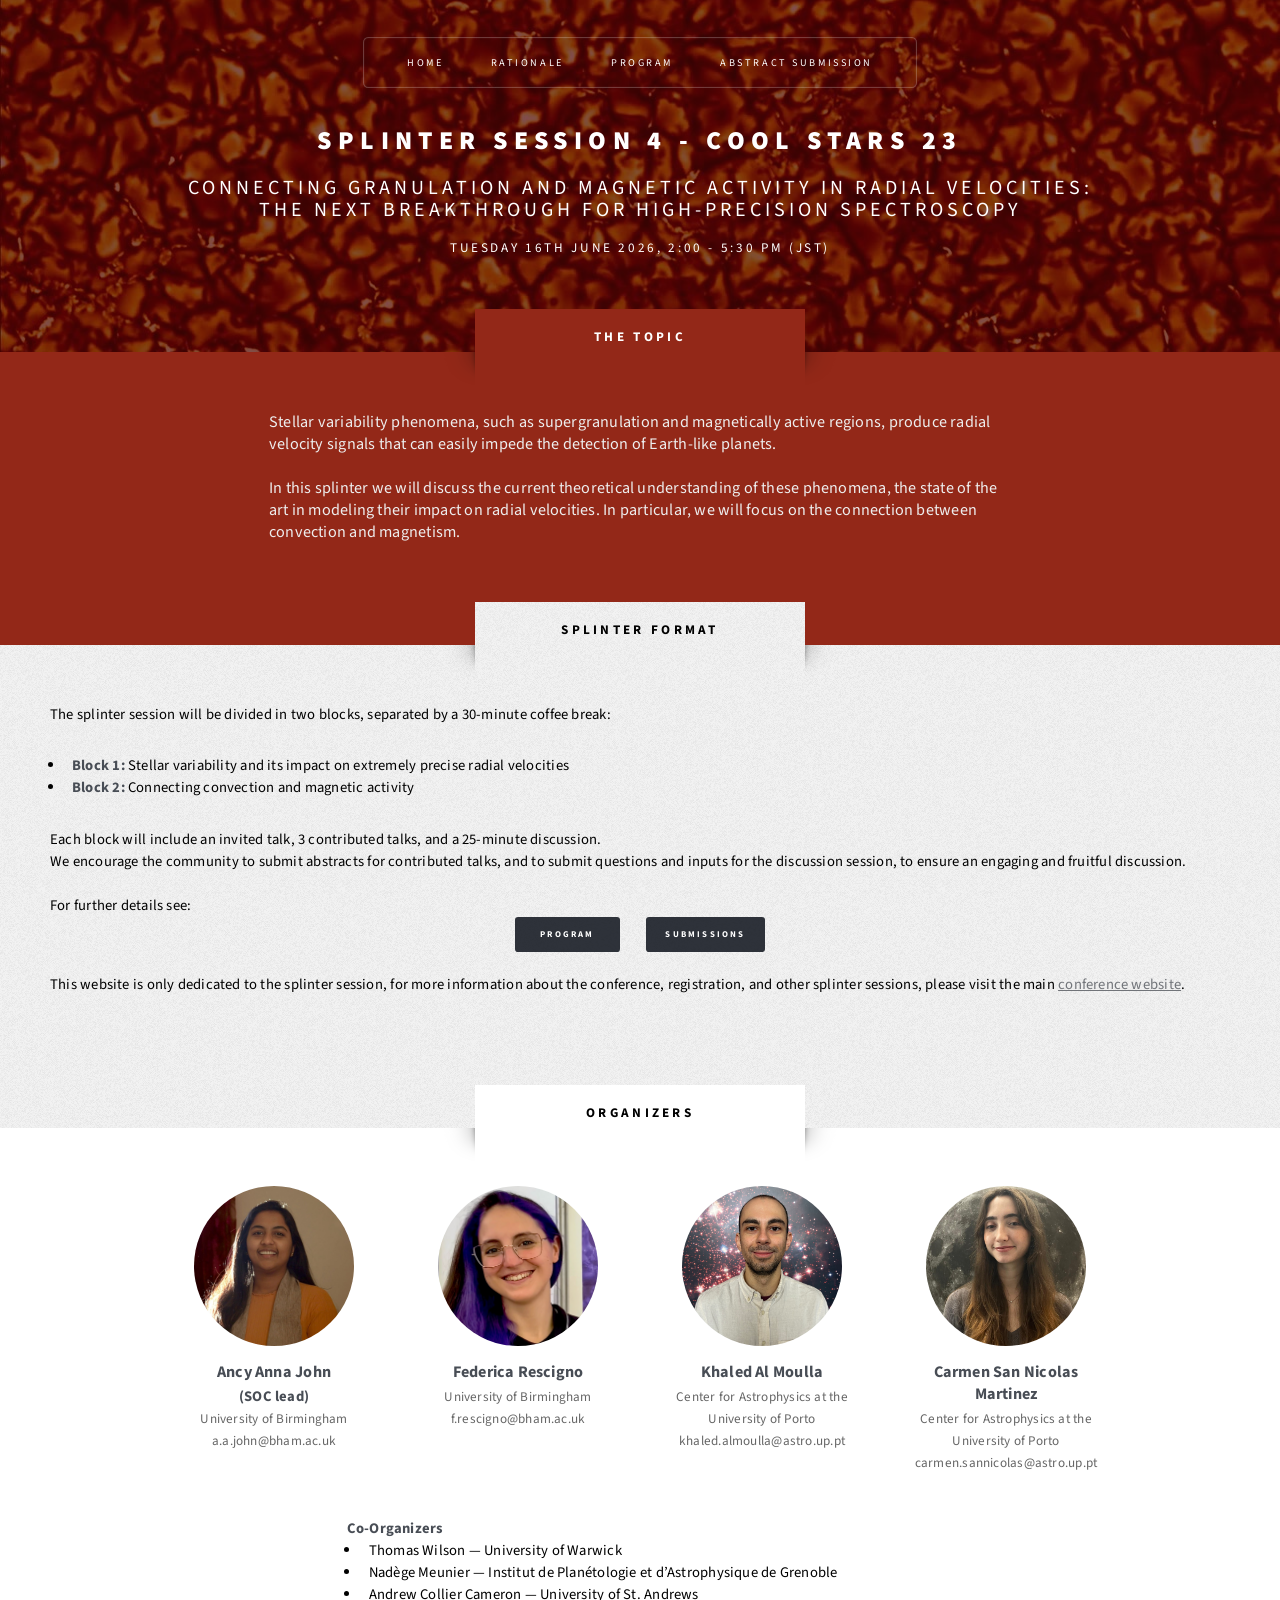
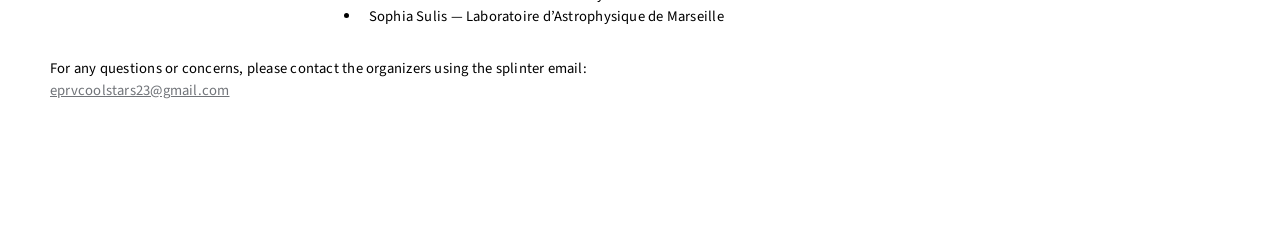
<file: index.html>
<!DOCTYPE HTML>
<!--
	Escape Velocity by HTML5 UP
	html5up.net | @ajlkn
	Free for personal and commercial use under the CCA 3.0 license (html5up.net/license)
-->
<html>
	<head>
		<title>EPRV CS23</title>
		<meta charset="utf-8" />
		<meta name="viewport" content="width=device-width, initial-scale=1, user-scalable=no" />
		<link rel="stylesheet" href="assets/css/main.css" />
	</head>
	<body class="homepage is-preload">
		<div id="page-wrapper">

			<!-- Header -->
				<section id="header" class="wrapper">

					<!-- Logo -->
						<div id="logo">
							<h1><a href="index.html">Splinter Session 4 - Cool Stars 23</a></h1>
							<p style="font-size:20px;color:white">Connecting Granulation and Magnetic Activity in Radial Velocities:
							<br/> The next breakthrough for high-precision spectroscopy
							</p>
							<p>
							Tuesday 16th June 2026, 2:00 - 5:30 PM (JST)
							</p>
				
						</div>

					<!-- Nav -->
						<nav id="nav">
							<ul>
								<li class="current"><a href="index.html">Home</a></li>
								<li><a href="rationale.html">Rationale</a></li>
								<li><a href="program.html">Program</a></li>
								<li><a href="abstract.html">Abstract Submission</a></li>
							</ul>
						</nav>

				</section>





			<!-- Intro -->
				<section id="intro" class="wrapper style1">
					<div class="title">The Topic</div>
						<p class="style3">
							Stellar variability phenomena, such as supergranulation and magnetically
							active regions, produce radial velocity signals that can easily
							impede the detection of Earth-like planets. <br><br>
							In this splinter we will discuss the current theoretical understanding of these phenomena,
							the state of the art in modeling their impact on radial velocities.
							In particular, we will focus on the connection between convection and magnetism.
						</p>
				</section>
			
				<section id="main" class="wrapper style3">
					<div class="title">Splinter Format</div>
						<div class="container">
						<p class="style2">
						The splinter session will be divided in two blocks, separated by a 30-minute coffee break:</p>
						<ul>
							<li><b>Block 1:</b> Stellar variability and its impact on extremely precise radial velocities</li>
							<li><b>Block 2:</b> Connecting convection and magnetic activity</li>
						</ul>Each block will include an invited talk, 3 contributed talks, and a 25-minute discussion.<br>
						We encourage the community to submit abstracts for contributed talks, and to submit questions and inputs
						for the discussion session, to ensure an engaging and fruitful discussion. <br><br>
						For further details see:
						<ul class="actions special">
							<li><a href="program.html" class="button style3 small">Program</a></li>
							<li><a href="abstract.html" class="button style3 small">Submissions</a></li>
						</ul>
						<br>
						This website is only dedicated to the splinter session, for more information
						about the conference, registration, and other splinter sessions, please visit
						the main <a href="https://coolstars23.github.io">conference website</a>.
						</p>
					</div>
				</section>

				<section id="main" class="wrapper style2">
	<div class="title">Organizers</div>
		<div class="container">

			<!-- Main organisers -->
			<div class="organisers">

				<div class="organiser">
					<img src="images/Anna.JPEG" alt="Ancy Anna John">
					<h3><a href="https://ancyannajohn.github.io">Ancy Anna John</a></h3>
					<b>(SOC lead)</b>
					<p>University of Birmingham</p>
					<p>a.a.john@bham.ac.uk</p>
				</div>

				<div class="organiser">
					<img src="images/fede.png" alt="Federica Rescigno">
					<h3><a href="https://frescigno.github.io">Federica Rescigno</a></h3>
					<p>University of Birmingham</p>
					<p>f.rescigno@bham.ac.uk</p>
				</div>

				<div class="organiser">
					<img src="images/khaled.png" alt="Khaled Al Moulla">
					<h3><a href="https://almoulla.github.io/">Khaled Al Moulla</a></h3>
					<p>Center for Astrophysics at the University of Porto</p>
					<p>khaled.almoulla@astro.up.pt</p>
				</div>

				<div class="organiser">
					<img src="images/carmen.jpeg" alt="Carmen San Nicolas Martinez">
					<h3><a href="https://carmensnm.github.io">Carmen San Nicolas Martinez</a></h3>
					<p>Center for Astrophysics at the University of Porto</p>
					<p>carmen.sannicolas@astro.up.pt</p>
				</div>

			</div>

			<!-- Co-organisers -->
			<div class="coorganisers">
				<h3>Co-Organizers</h3>
				<ul>
					<li>Thomas Wilson — University of Warwick</li>
					<li>Nadège Meunier — Institut de Planétologie et d’Astrophysique de Grenoble</li>
					<li>Andrew Collier Cameron — University of St. Andrews</li>
					<li>Sophia Sulis — Laboratoire d’Astrophysique de Marseille</li>
				</ul>
			</div>
		</div>
		<div class="container">
			<p class="style2">
				For any questions or concerns, please contact the organizers using the splinter email:<br>
			<a href="mailto:eprvcoolstars23@gmail.com">eprvcoolstars23@gmail.com</a></p>
		</div>
	</section>


		<!-- Scripts -->
			<script src="assets/js/jquery.min.js"></script>
			<script src="assets/js/jquery.dropotron.min.js"></script>
			<script src="assets/js/browser.min.js"></script>
			<script src="assets/js/breakpoints.min.js"></script>
			<script src="assets/js/util.js"></script>
			<script src="assets/js/main.js"></script>

	</body>

</html>
</file>
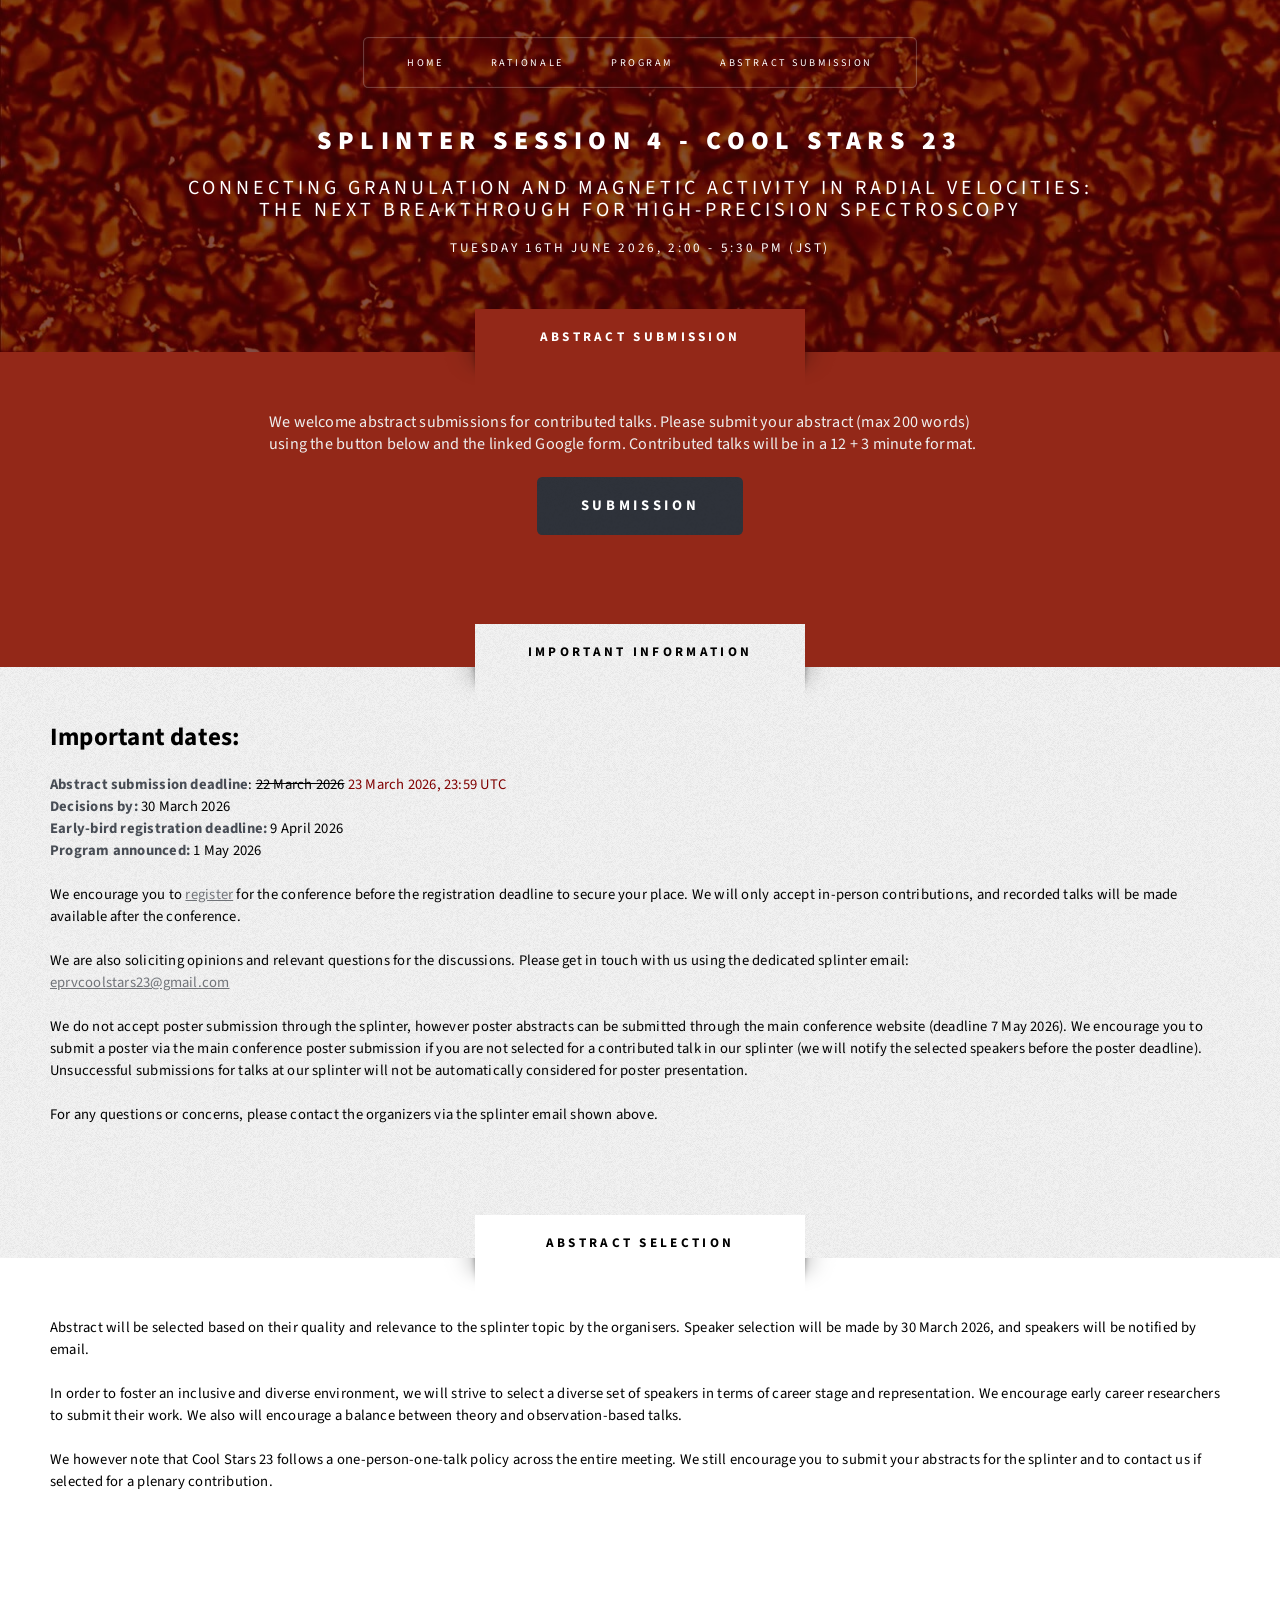
<file: abstract.html>
<!DOCTYPE HTML>
<!--
	Escape Velocity by HTML5 UP
	html5up.net | @ajlkn
	Free for personal and commercial use under the CCA 3.0 license (html5up.net/license)
-->
<html>
	<head>
		<title>EPRV CS23</title>
		<meta charset="utf-8" />
		<meta name="viewport" content="width=device-width, initial-scale=1, user-scalable=no" />
		<link rel="stylesheet" href="assets/css/main.css" />
	</head>
	<body class="homepage is-preload">
		<div id="page-wrapper">

			<!-- Header -->
				<section id="header" class="wrapper">

					<!-- Logo -->
						<div id="logo">
							<h1><a href="index.html">Splinter Session 4 - Cool Stars 23</a></h1>
							<p style="font-size:20px;color:white">Connecting Granulation and Magnetic Activity in Radial Velocities:
							<br/> The next breakthrough for high-precision spectroscopy
							</p>
							<p>
							Tuesday 16th June 2026, 2:00 - 5:30 PM (JST)
							</p>
						
						</div>

					<!-- Nav -->
						<nav id="nav">
							<ul>
								<li><a href="index.html">Home</a></li>
								<li><a href="rationale.html">Rationale</a></li>
								<li><a href="program.html">Program</a></li>
								<li class="current"><a href="abstract.html">Abstract Submission</a></li>
							</ul>
						</nav>

				</section>

			<!-- Intro -->
				<section id="intro" class="wrapper style1">
					<div class="title">Abstract Submission</div>
					<div class="container">
						<p class="style3">
							We welcome abstract submissions for contributed talks. Please submit your abstract (max 200 words) using
							the button below and the linked Google form.
							Contributed talks will be in a 12 + 3 minute format.<br><br>
							<ul class="actions special">
								<li><a href="https://urldefense.com/v3/__https://forms.gle/twiGVMSCsYfoCBo4A__;!!CF15FET90Tp8!HJ6fbwbAwvSarwmjVgEWqW1xrzWWxZxryzLoeriNFC2ozyHyxelNGA9PIKaI2fp0Jsy5blRiwNnvAv1uZqEZZwRREAsFjRLSwJQ$
" class="button style3 large">Submission</a></li>
							</ul>
						</p>
					</div>
				</section>

				<section id="main" class="wrapper style3">
					<div class="title">Important Information</div>
					<div class="container">
						<p class="style3">
							<span style="font-weight:bold;font-size:25px;">Important dates:</span><br><br>
							<b>Abstract submission deadline</b>: <del>22 March 2026</del> <span style="color: maroon;">23 March 2026, 23:59 UTC</span><br>
							<b>Decisions by:</b> 30 March 2026<br>
							<b>Early-bird registration deadline:</b> 9 April 2026<br>
							<b>Program announced:</b> 1 May 2026<br><br>
							
							We encourage you to	<a href="https://coolstars23.github.io/registration.html">register</a>
							for the conference before the registration deadline to secure your place.
							We will only accept in-person contributions,
							and recorded talks will be made available after the conference.<br><br>

							We are also soliciting opinions and relevant questions for the discussions. Please get in
							touch with us using the dedicated splinter email:<br>
							<a href="mailto:eprvcoolstars23@gmail.com">eprvcoolstars23@gmail.com</a><br><br>

							We do not accept poster submission through the splinter, however poster abstracts
							can be submitted through the main conference website (deadline 7 May 2026). 
							We encourage you to submit a poster via the main conference poster submission if
							you are not selected for a contributed talk in our splinter (we will notify the selected
							speakers before the poster deadline). Unsuccessful submissions for talks at our
							splinter will not be automatically considered for poster presentation.<br><br>
							For any questions or concerns, please contact the organizers via the splinter email shown above.
						</p>
					</div>
				</section>

				<section id="main" class="wrapper style2">
					<div class="title">Abstract Selection</div>
					<div class="container">
						<p class="style3">
							Abstract will be selected based on their quality and relevance to the splinter topic by
							the organisers. Speaker selection will be made by 30 March 2026, and speakers will be notified by email. <br><br>
							In order to foster an inclusive and diverse environment, we will strive to select a diverse set of
							speakers in terms of career stage and representation. We encourage early career researchers to
							submit their work. We also will encourage a balance between theory and observation-based talks.<br><br>
							We however note that Cool Stars 23 follows a one-person-one-talk policy across the entire meeting.
							We still encourage you to submit your abstracts for the splinter and to contact us if selected for
							a plenary contribution.
						</p>
					</div>
				</section>

			
			

		<!-- Scripts -->
			<script src="assets/js/jquery.min.js"></script>
			<script src="assets/js/jquery.dropotron.min.js"></script>
			<script src="assets/js/browser.min.js"></script>
			<script src="assets/js/breakpoints.min.js"></script>
			<script src="assets/js/util.js"></script>
			<script src="assets/js/main.js"></script>

	</body>
</html>
</file>
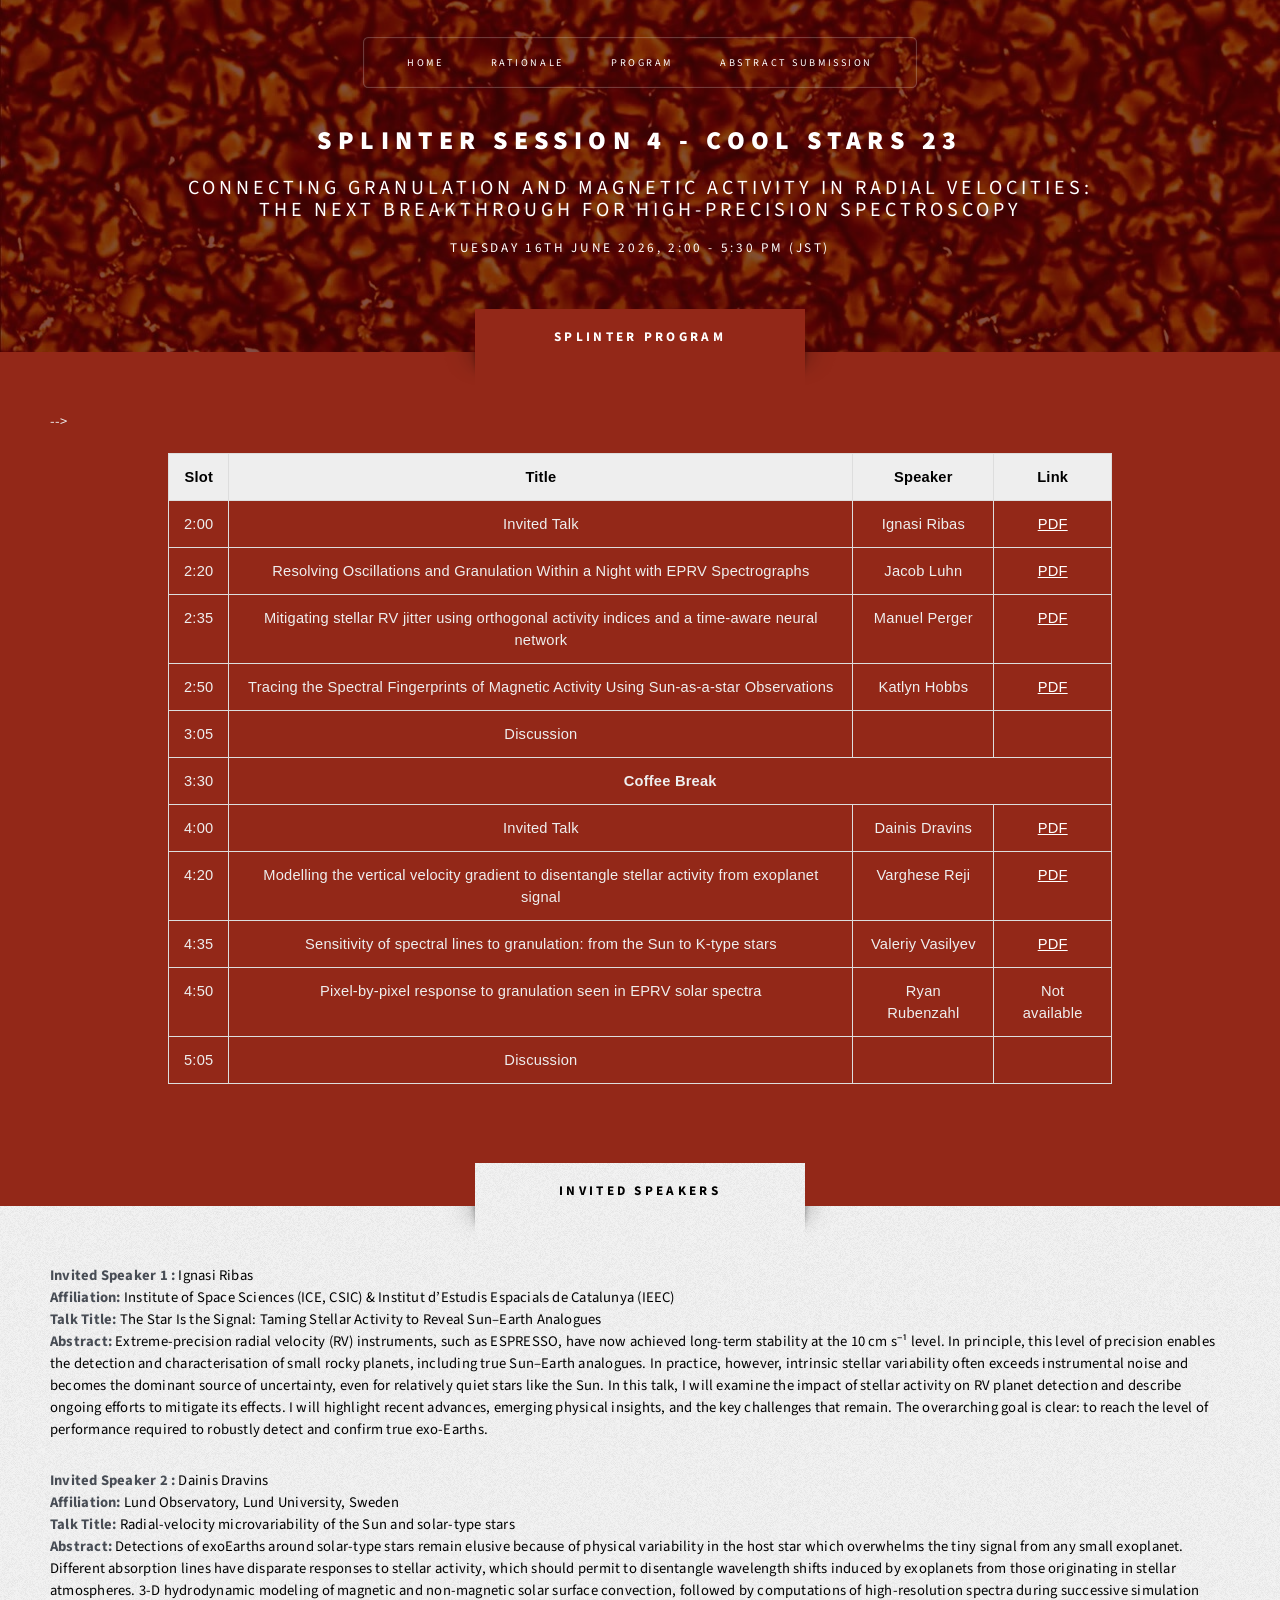
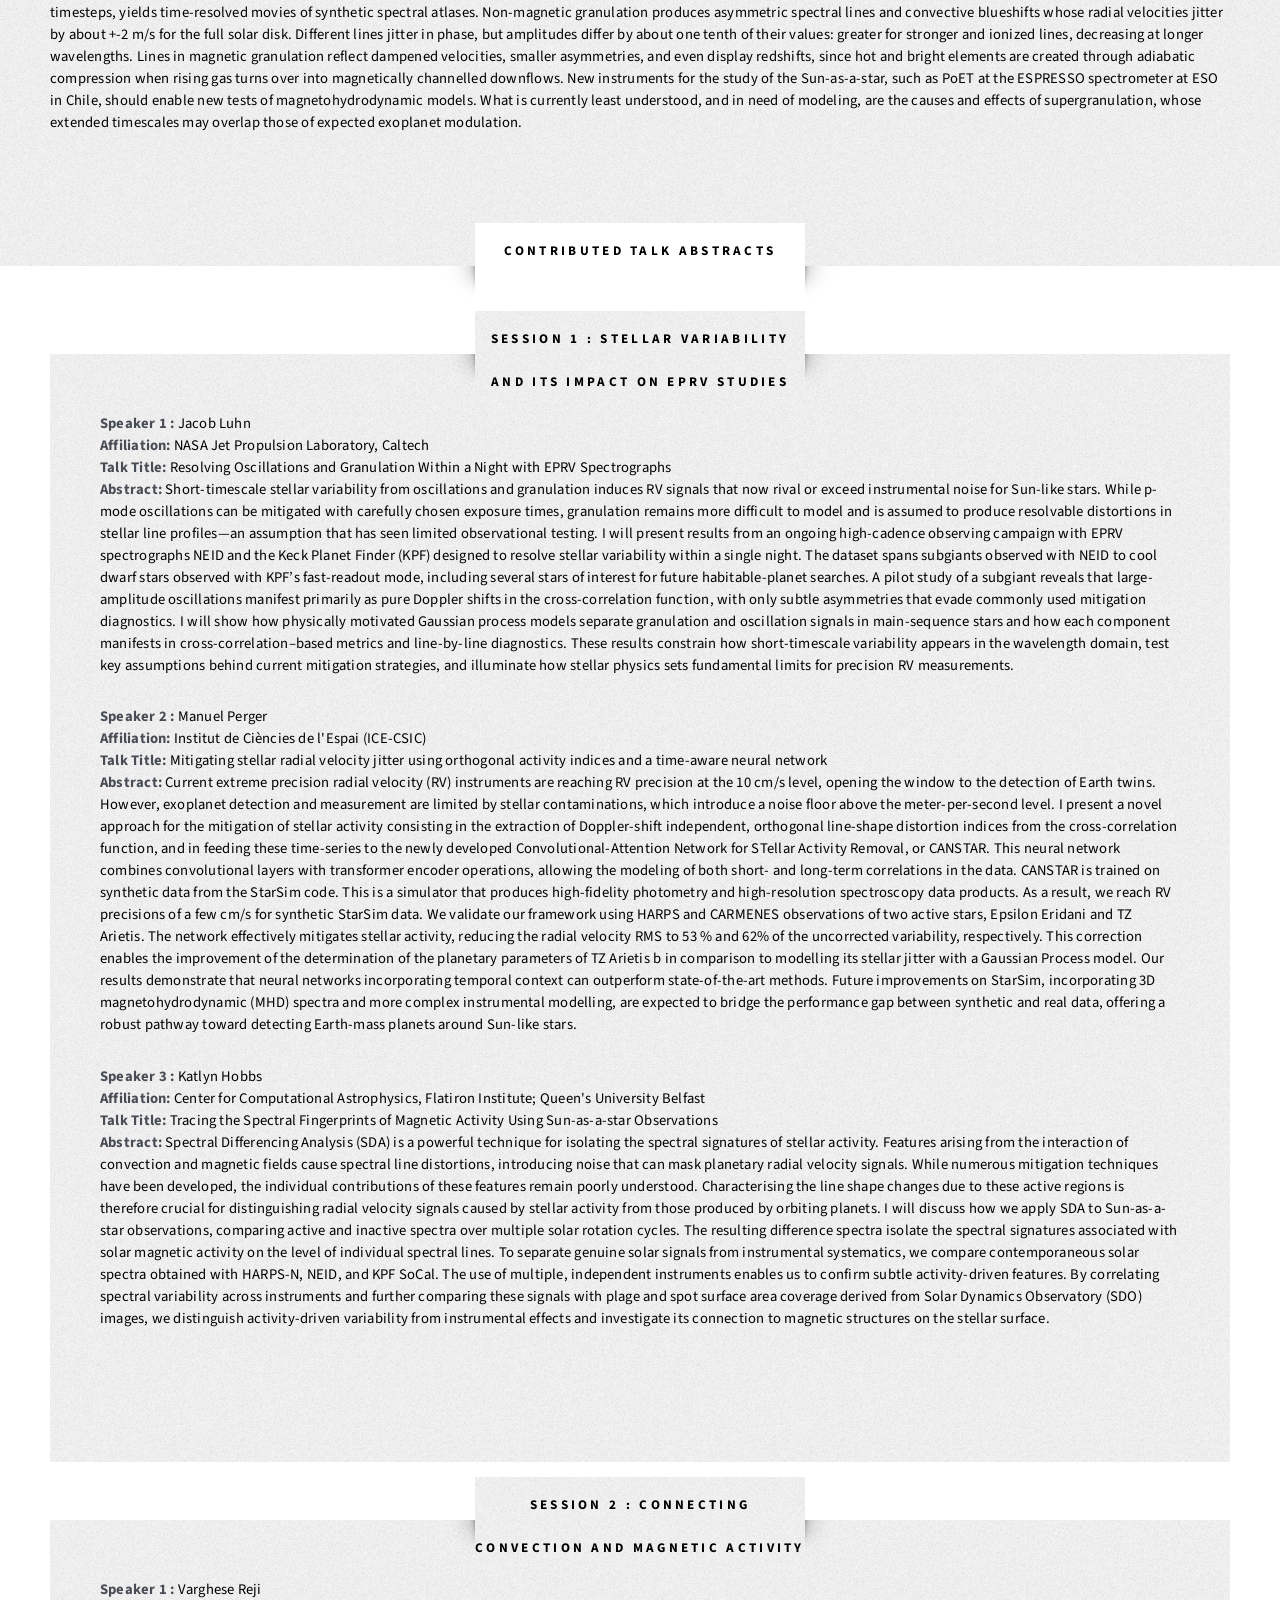
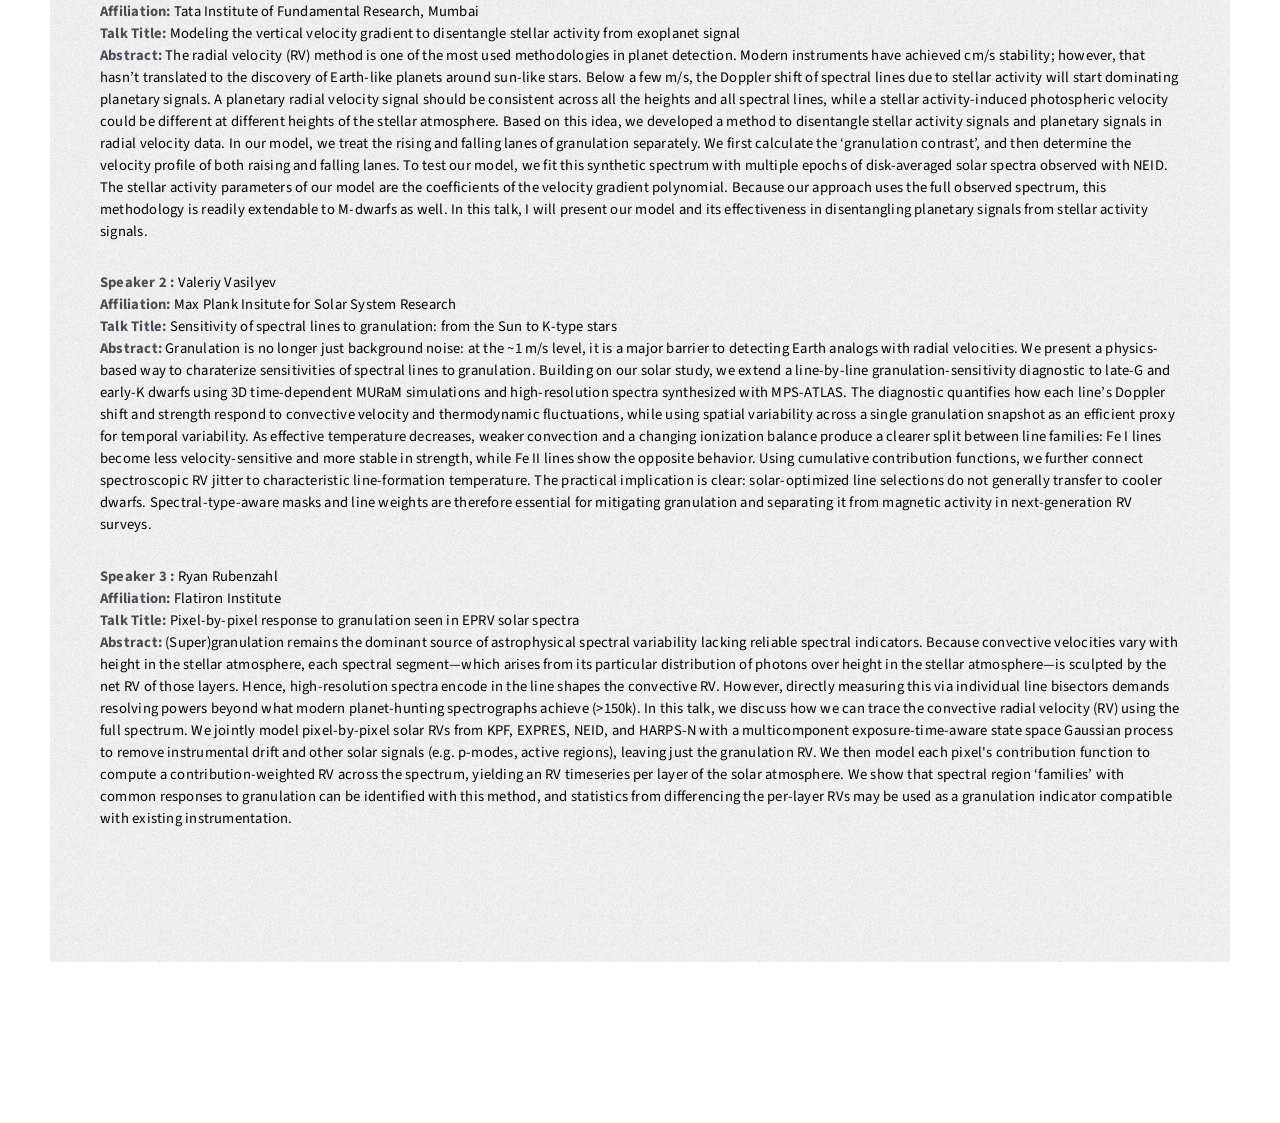
<file: program.html>
<!DOCTYPE HTML>
<!--
	Escape Velocity by HTML5 UP
	html5up.net | @ajlkn
	Free for personal and commercial use under the CCA 3.0 license (html5up.net/license)
-->
<html>
	<head>
		<title>EPRV CS23</title>
		<meta charset="utf-8" />
		<meta name="viewport" content="width=device-width, initial-scale=1, user-scalable=no" />
		<link rel="stylesheet" href="assets/css/main.css" />
	</head>
	<body class="homepage is-preload">
		<div id="page-wrapper">

			<!-- Header -->
				<section id="header" class="wrapper">

					<!-- Logo -->
						<div id="logo">
							<h1><a href="index.html">Splinter Session 4 - Cool Stars 23</a></h1>
							<p style="font-size:20px;color:white">Connecting Granulation and Magnetic Activity in Radial Velocities:
							<br/> The next breakthrough for high-precision spectroscopy
							</p>
							<p>
							Tuesday 16th June 2026, 2:00 - 5:30 PM (JST)

						</div>

					<!-- Nav -->
						<nav id="nav">
							<ul>
								<li><a href="index.html">Home</a></li>
								<li><a href="rationale.html">Rationale</a></li>
								<li><a href="program.html">Program</a></li>
								<li class="current"><a href="abstract.html">Abstract Submission</a></li>
							</ul>
						</nav>

				</section>

			<!-- Intro -->
				<section id="main" class="wrapper style1">
					<div class="title">Splinter Program</div>
					<div class="container">
						<style>

						.generated-table {
						width: 80%;
						border-collapse: collapse;
						margin: 20px auto;
						font-family: sans-serif;
						}

						.generated-table th,
						.generated-table td {
						border: 1px solid #ddd;
						padding: 12px 15px;
						text-align: center;
						background-color: transparent;
						color: inherit;
						}

						.generated-table th {
						font-weight: bold;
						}

						.generated-table .tgp-style-1 {
						position: relative;
						}

						.generated-table .tgp-style-2 {
						position: relative;
						text-align: center;
						font-weight: bold;
						}

						.generated-table th { background-color: #EEEEEE; color: #000000; }

						</style>
						<table class="table-style-normal generated-table">
						<thead>
							<tr>
							<th scope="col" class="tgp-style-1">Slot
							</th>
							<th scope="col" class="tgp-style-1">Title
							</th>
							<th scope="col" class="tgp-style-1">Speaker
							</th>
							<th scope="col" class="tgp-style-1">Link
							</th>
							</tr>
						</thead>
						<tbody>
							<tr>
							<td class="tgp-style-1">2:00
							</td>
							<td class="tgp-style-1">Invited Talk
							</td>
							<td class="tgp-style-1">Ignasi Ribas<br>
							</td>
							<td class="tgp-style-1">
    <a href="CoolStars_Ribas_2026.pdf" target="_blank">PDF</a>
</td>
							<!-- <td class="tgp-style-1">
								<!-- <br> --> -->
								</td>
							</tr>
							<tr>
								<td class="tgp-style-1">2:20
								</td>
								<td class="tgp-style-1">Resolving Oscillations and Granulation Within a Night with EPRV Spectrographs
								</td>
								<td class="tgp-style-1">Jacob Luhn
								</td>
								<td class="tgp-style-1">
    <a href="cs23_luhn_pdf_version.pdf" target="_blank">PDF</a>
</td>
								<!-- <td class="tgp-style-1"> -->
								<!-- <br> -->
								</td>
								</tr>
								<tr>
								<td class="tgp-style-1">2:35
								</td>
								<td class="tgp-style-1">Mitigating stellar RV jitter using orthogonal activity indices and a time-aware neural network
<br>
								</td>
								<td class="tgp-style-1">Manuel Perger<br>
								</td>
								<td class="tgp-style-1">
    <a href="Manuel_June2026_CoolStars_v4.pdf" target="_blank">PDF</a>
</td>
								<!-- <td class="tgp-style-1"> -->
									<!-- <br> -->
									</td>
								</tr>
								<tr>
									<td class="tgp-style-1">2:50
									</td>
									<td class="tgp-style-1">Tracing the Spectral Fingerprints of Magnetic Activity Using Sun-as-a-star Observations
<br>
									</td>
									<td class="tgp-style-1">Katlyn Hobbs
<br>
									</td>
									<td class="tgp-style-1">
    <a href="khobbs_splinter4_proceedings.pdf" target="_blank">PDF</a>
</td>
									<!-- <td class="tgp-style-1"> -->
									<!-- <br> -->
									</td>
									</tr>
									<tr>
									<td class="tgp-style-1">3:05
									</td>
									<td class="tgp-style-1">Discussion
									</td>
									<td class="tgp-style-1">
										<br>
										</td>
										<td class="tgp-style-1">
										<br>
										</td>
										</tr>
										<tr>
										<td class="tgp-style-1">3:30
										</td>
										<td class="tgp-style-2" rowspan="1" colspan="3">Coffee Break
										</td>
										</tr>
										<tr>
										<td class="tgp-style-1">4:00
										</td>
										<td class="tgp-style-1">Invited Talk
										</td>
										<td class="tgp-style-1">Dainis Dravins<br>
										</td>
										<td class="tgp-style-1">
    <a href="Dainis_Dravins_CS23_Microvariability.pdf" target="_blank">PDF</a>
</td>
										<!-- <td class="tgp-style-1"> -->
											<!-- <br> -->
											</td>
										</tr>
										<tr>
											<td class="tgp-style-1">4:20
											</td>
											<td class="tgp-style-1">Modelling the vertical velocity gradient to disentangle stellar activity from exoplanet signal
<br>
											</td>
											<td class="tgp-style-1">Varghese Reji
<br>
											</td>
											<td class="tgp-style-1">
    <a href="Varghese_CoolStars23_tokyo.pdf" target="_blank">PDF</a>
</td>
											<!-- <td class="tgp-style-1"> -->
											<!-- <br> -->
											</td>
											</tr>
											<tr>
											<td class="tgp-style-1">4:35
											</td>
											<td class="tgp-style-1">Sensitivity of spectral lines to granulation: from the Sun to K-type stars
<br>
											</td>
											<td class="tgp-style-1">Valeriy Vasilyev
<br>
											</td>
											<td class="tgp-style-1">
    <a href="cool_stars_granulation_eprv_vasilyev.pdf" target="_blank">PDF</a>
</td>
											<!-- <td class="tgp-style-1"> -->
												<!-- <br> -->
												</td>
											</tr>
											<tr>
												<td class="tgp-style-1">4:50
												</td>
												<td class="tgp-style-1">Pixel-by-pixel response to granulation seen in EPRV solar spectra
<br>
												</td>
												<td class="tgp-style-1">Ryan Rubenzahl
<br>
												</td>
												</td>
												<td class="tgp-style-1">Not available
<br>
												<!-- <td class="tgp-style-1"> -->
												<!-- <br> -->
												</td>
												</tr>
												<tr>
												<td class="tgp-style-1">5:05
												</td>
												<td class="tgp-style-1">Discussion<br>
												</td>
												<td class="tgp-style-1">
													<br>
													</td>
													<td class="tgp-style-1">
													<br>
													</td>
													</tr>
												</tbody>
												</table>
												
						</div>
				</section>
			
				<section id="main" class="wrapper style3">
					<div class="title">Invited Speakers</div>
						<div class="container">
						<p class="style2">
				        <strong>Invited Speaker 1 :</strong> Ignasi Ribas<br>
				        <strong>Affiliation:</strong> Institute of Space Sciences (ICE, CSIC) & Institut d’Estudis Espacials de Catalunya (IEEC)<br>
				        <strong>Talk Title:</strong> The Star Is the Signal: Taming Stellar Activity to Reveal Sun–Earth Analogues<br>
				        <strong>Abstract:</strong> Extreme-precision radial velocity (RV) instruments, such as ESPRESSO, have now achieved long-term stability at the 10 cm s⁻¹ level. In principle, this level of precision enables the detection and characterisation of small rocky planets, including true Sun–Earth analogues. In practice, however, intrinsic stellar variability often exceeds instrumental noise and becomes the dominant source of uncertainty, even for relatively quiet stars like the Sun. In this talk, I will examine the impact of stellar activity on RV planet detection and describe ongoing efforts to mitigate its effects. I will highlight recent advances, emerging physical insights, and the key challenges that remain. The overarching goal is clear: to reach the level of performance required to robustly detect and confirm true exo-Earths.
				        </p>
						</p>
						</p>
				        <p class="style2">
				        <strong>Invited Speaker 2 :</strong> Dainis Dravins<br>
						<strong>Affiliation:</strong> Lund Observatory, Lund University, Sweden<br>
				        <strong>Talk Title:</strong> Radial-velocity microvariability of the Sun and solar-type stars<br>
				        <strong>Abstract:</strong> Detections of exoEarths around solar-type stars remain elusive because of physical variability in the host star which overwhelms the tiny signal from any small exoplanet. Different absorption lines have disparate responses to stellar activity, which should permit to disentangle wavelength shifts induced by exoplanets from those originating in stellar atmospheres. 3-D hydrodynamic modeling of magnetic and non-magnetic solar surface convection, followed by computations of high-resolution spectra during successive simulation timesteps, yields time-resolved movies of synthetic spectral atlases. Non-magnetic granulation produces asymmetric spectral lines and convective blueshifts whose radial velocities jitter by about +-2 m/s for the full solar disk. Different lines jitter in phase, but amplitudes differ by about one tenth of their values: greater for stronger and ionized lines, decreasing at longer wavelengths. Lines in magnetic granulation reflect dampened velocities, smaller asymmetries, and even display redshifts, since hot and bright elements are created through adiabatic compression when rising gas turns over into magnetically channelled downflows. New instruments for the study of the Sun-as-a-star, such as PoET at the ESPRESSO spectrometer at ESO in Chile, should enable new tests of magnetohydrodynamic models. What is currently least understood, and in need of modeling, are the causes and effects of supergranulation, whose extended timescales may overlap those of expected exoplanet modulation.

					</div>
				</section>

			<section id="main" class="wrapper style2">
					<div class="title">Contributed Talk Abstracts</div>
						<div class="container">
						<p class="style2">
						<section id="main" class="wrapper style3">
					<div class="title">Session 1 : Stellar variability and its impact on EPRV studies</div>
						<div class="container">
						<p class="style2">
				        <strong>Speaker 1 :</strong> Jacob Luhn<br>
						<strong>Affiliation:</strong> NASA Jet Propulsion Laboratory, Caltech<br>
				        <strong>Talk Title:</strong> Resolving Oscillations and Granulation Within a Night with EPRV Spectrographs<br>
				        <strong>Abstract:</strong> Short-timescale stellar variability from oscillations and granulation induces RV signals that now rival or exceed instrumental noise for Sun-like stars. While p-mode oscillations can be mitigated with carefully chosen exposure times, granulation remains more difficult to model and is assumed to produce resolvable distortions in stellar line profiles—an assumption that has seen limited observational testing. I will present results from an ongoing high-cadence observing campaign with EPRV spectrographs NEID and the Keck Planet Finder (KPF) designed to resolve stellar variability within a single night. The dataset spans subgiants observed with NEID to cool dwarf stars observed with KPF’s fast-readout mode, including several stars of interest for future habitable-planet searches. A pilot study of a subgiant reveals that large-amplitude oscillations manifest primarily as pure Doppler shifts in the cross-correlation function, with only subtle asymmetries that evade commonly used mitigation diagnostics. I will show how physically motivated Gaussian process models separate granulation and oscillation signals in main-sequence stars and how each component manifests in cross-correlation–based metrics and line-by-line diagnostics. These results constrain how short-timescale variability appears in the wavelength domain, test key assumptions behind current mitigation strategies, and illuminate how stellar physics sets fundamental limits for precision RV measurements. </p>
						</p>
						</p>
				        <p class="style2">
				        <strong>Speaker 2 :</strong> Manuel Perger<br>
				        <strong>Affiliation:</strong> Institut de Ciències de l'Espai (ICE-CSIC)<br>
				        <strong>Talk Title:</strong> Mitigating stellar radial velocity jitter using orthogonal activity indices and a time-aware neural network<br>
						<strong>Abstract:</strong> Current extreme precision radial velocity (RV) instruments are reaching RV precision at the 10 cm/s level, opening the window to the detection of Earth twins. However, exoplanet detection and measurement are limited by stellar contaminations, which introduce a noise floor above the meter-per-second level. I present a novel approach for the mitigation of stellar activity consisting in the extraction of Doppler-shift independent, orthogonal line-shape distortion indices from the cross-correlation function, and in feeding these time-series to the newly developed Convolutional-Attention Network for STellar Activity Removal, or CANSTAR. This neural network combines convolutional layers with transformer encoder operations, allowing the modeling of both short- and long-term correlations in the data. CANSTAR is trained on synthetic data from the StarSim code. This is a simulator that produces high-fidelity photometry and high-resolution spectroscopy data products. As a result, we reach RV precisions of a few cm/s for synthetic StarSim data. We validate our framework using HARPS and CARMENES observations of two active stars, Epsilon Eridani and TZ Arietis. The network effectively mitigates stellar activity, reducing the radial velocity RMS to 53 % and 62% of the uncorrected variability, respectively. This correction enables the improvement of the determination of the planetary parameters of TZ Arietis b in comparison to modelling its stellar jitter with a Gaussian Process model. Our results demonstrate that neural networks incorporating temporal context can outperform state-of-the-art methods. Future improvements on StarSim, incorporating 3D magnetohydrodynamic (MHD) spectra and more complex instrumental modelling, are expected to bridge the performance gap between synthetic and real data, offering a robust pathway toward detecting Earth-mass planets around Sun-like stars.
                        </p>
						</p>
				        <p class="style2">
						<strong>Speaker 3 :</strong> Katlyn Hobbs<br>
				        <strong>Affiliation:</strong> Center for Computational Astrophysics, Flatiron Institute; Queen's University Belfast<br>
				        <strong>Talk Title:</strong> Tracing the Spectral Fingerprints of Magnetic Activity Using Sun-as-a-star Observations<br>
				        <strong>Abstract:</strong> Spectral Differencing Analysis (SDA) is a powerful technique for isolating the spectral signatures of stellar activity. Features arising from the interaction of convection and magnetic fields cause spectral line distortions, introducing noise that can mask planetary radial velocity signals. While numerous mitigation techniques have been developed, the individual contributions of these features remain poorly understood. Characterising the line shape changes due to these active regions is therefore crucial for distinguishing radial velocity signals caused by stellar activity from those produced by orbiting planets. I will discuss how we apply SDA to Sun-as-a-star observations, comparing active and inactive spectra over multiple solar rotation cycles. The resulting difference spectra isolate the spectral signatures associated with solar magnetic activity on the level of individual spectral lines. To separate genuine solar signals from instrumental systematics, we compare contemporaneous solar spectra obtained with HARPS-N, NEID, and KPF SoCal. The use of multiple, independent instruments enables us to confirm subtle activity-driven features. By correlating spectral variability across instruments and further comparing these signals with plage and spot surface area coverage derived from Solar Dynamics Observatory (SDO) images, we distinguish activity-driven variability from instrumental effects and investigate its connection to magnetic structures on the stellar surface.                       
					
					    </p>
					</div>

				   
				    </section>

							
					<section id="main" class="wrapper style3">
					
					    <div class="title">
					        Session 2 : Connecting convection and magnetic activity
					    </div>
					<div class="container">
						<p class="style2">
				        <strong>Speaker 1 :</strong> Varghese Reji<br>
					    <strong>Affiliation:</strong> Tata Institute of Fundamental Research, Mumbai<br>
				        <strong>Talk Title:</strong> Modeling the vertical velocity gradient to disentangle stellar activity from exoplanet signal<br>
				        <strong>Abstract:</strong> The radial velocity (RV) method is one of the most used methodologies in planet detection. Modern instruments have achieved cm/s stability; however, that hasn’t translated to the discovery of Earth-like planets around sun-like stars. Below a few m/s, the Doppler shift of spectral lines due to stellar activity will start dominating planetary signals. A planetary radial velocity signal should be consistent across all the heights and all spectral lines, while a stellar activity-induced photospheric velocity could be different at different heights of the stellar atmosphere. Based on this idea, we developed a method to disentangle stellar activity signals and planetary signals in radial velocity data. In our model, we treat the rising and falling lanes of granulation separately. We first calculate the ‘granulation contrast’, and then determine the velocity profile of both raising and falling lanes. To test our model, we fit this synthetic spectrum with multiple epochs of disk-averaged solar spectra observed with NEID. The stellar activity parameters of our model are the coefficients of the velocity gradient polynomial. Because our approach uses the full observed spectrum, this methodology is readily extendable to M-dwarfs as well. In this talk, I will present our model and its effectiveness in disentangling planetary signals from stellar activity signals.	</p>
						</p>
				        <p class="style2">
							
				        <strong>Speaker 2 :</strong> Valeriy Vasilyev<br>
				        <strong>Affiliation:</strong> Max Plank Insitute for Solar System Research<br>
				        <strong>Talk Title:</strong> Sensitivity of spectral lines to granulation: from the Sun to K-type stars<br>
				        <strong>Abstract:</strong> Granulation is no longer just background noise: at the ~1 m/s level, it is a major barrier to detecting Earth analogs with radial velocities. We present a physics-based way to charaterize sensitivities of spectral lines to granulation. Building on our solar study, we extend a line-by-line granulation-sensitivity diagnostic to late-G and early-K dwarfs using 3D time-dependent MURaM simulations and high-resolution spectra synthesized with MPS-ATLAS. The diagnostic quantifies how each line’s Doppler shift and strength respond to convective velocity and thermodynamic fluctuations, while using spatial variability across a single granulation snapshot as an efficient proxy for temporal variability. As effective temperature decreases, weaker convection and a changing ionization balance produce a clearer split between line families: Fe I lines become less velocity-sensitive and more stable in strength, while Fe II lines show the opposite behavior. Using cumulative contribution functions, we further connect spectroscopic RV jitter to characteristic line-formation temperature. The practical implication is clear: solar-optimized line selections do not generally transfer to cooler dwarfs. Spectral-type-aware masks and line weights are therefore essential for mitigating granulation and separating it from magnetic activity in next-generation RV surveys.


						</p>
				        <p class="style2">
				        <strong>Speaker 3 :</strong> Ryan Rubenzahl<br>
						<strong>Affiliation:</strong> Flatiron Institute<br>
				        <strong>Talk Title:</strong> Pixel-by-pixel response to granulation seen in EPRV solar spectra<br>
				        <strong>Abstract:</strong> (Super)granulation remains the dominant source of astrophysical spectral variability lacking reliable spectral indicators. Because convective velocities vary with height in the stellar atmosphere, each spectral segment—which arises from its particular distribution of photons over height in the stellar atmosphere—is sculpted by the net RV of those layers. Hence, high-resolution spectra encode in the line shapes the convective RV. However, directly measuring this via individual line bisectors demands resolving powers beyond what modern planet-hunting spectrographs achieve (>150k). In this talk, we discuss how we can trace the convective radial velocity (RV) using the full spectrum. We jointly model pixel-by-pixel solar RVs from KPF, EXPRES, NEID, and HARPS-N with a multicomponent exposure-time-aware state space Gaussian process to remove instrumental drift and other solar signals (e.g. p-modes, active regions), leaving just the granulation RV. We then model each pixel's contribution function to compute a contribution-weighted RV across the spectrum, yielding an RV timeseries per layer of the solar atmosphere. We show that spectral region ‘families’ with common responses to granulation can be identified with this method, and statistics from differencing the per-layer RVs may be used as a granulation indicator compatible with existing instrumentation.	        
					</div>
				</section>
			

		<!-- Scripts -->
			<script src="assets/js/jquery.min.js"></script>
			<script src="assets/js/jquery.dropotron.min.js"></script>
			<script src="assets/js/browser.min.js"></script>
			<script src="assets/js/breakpoints.min.js"></script>
			<script src="assets/js/util.js"></script>
			<script src="assets/js/main.js"></script>

	</body>

</html>
</file>
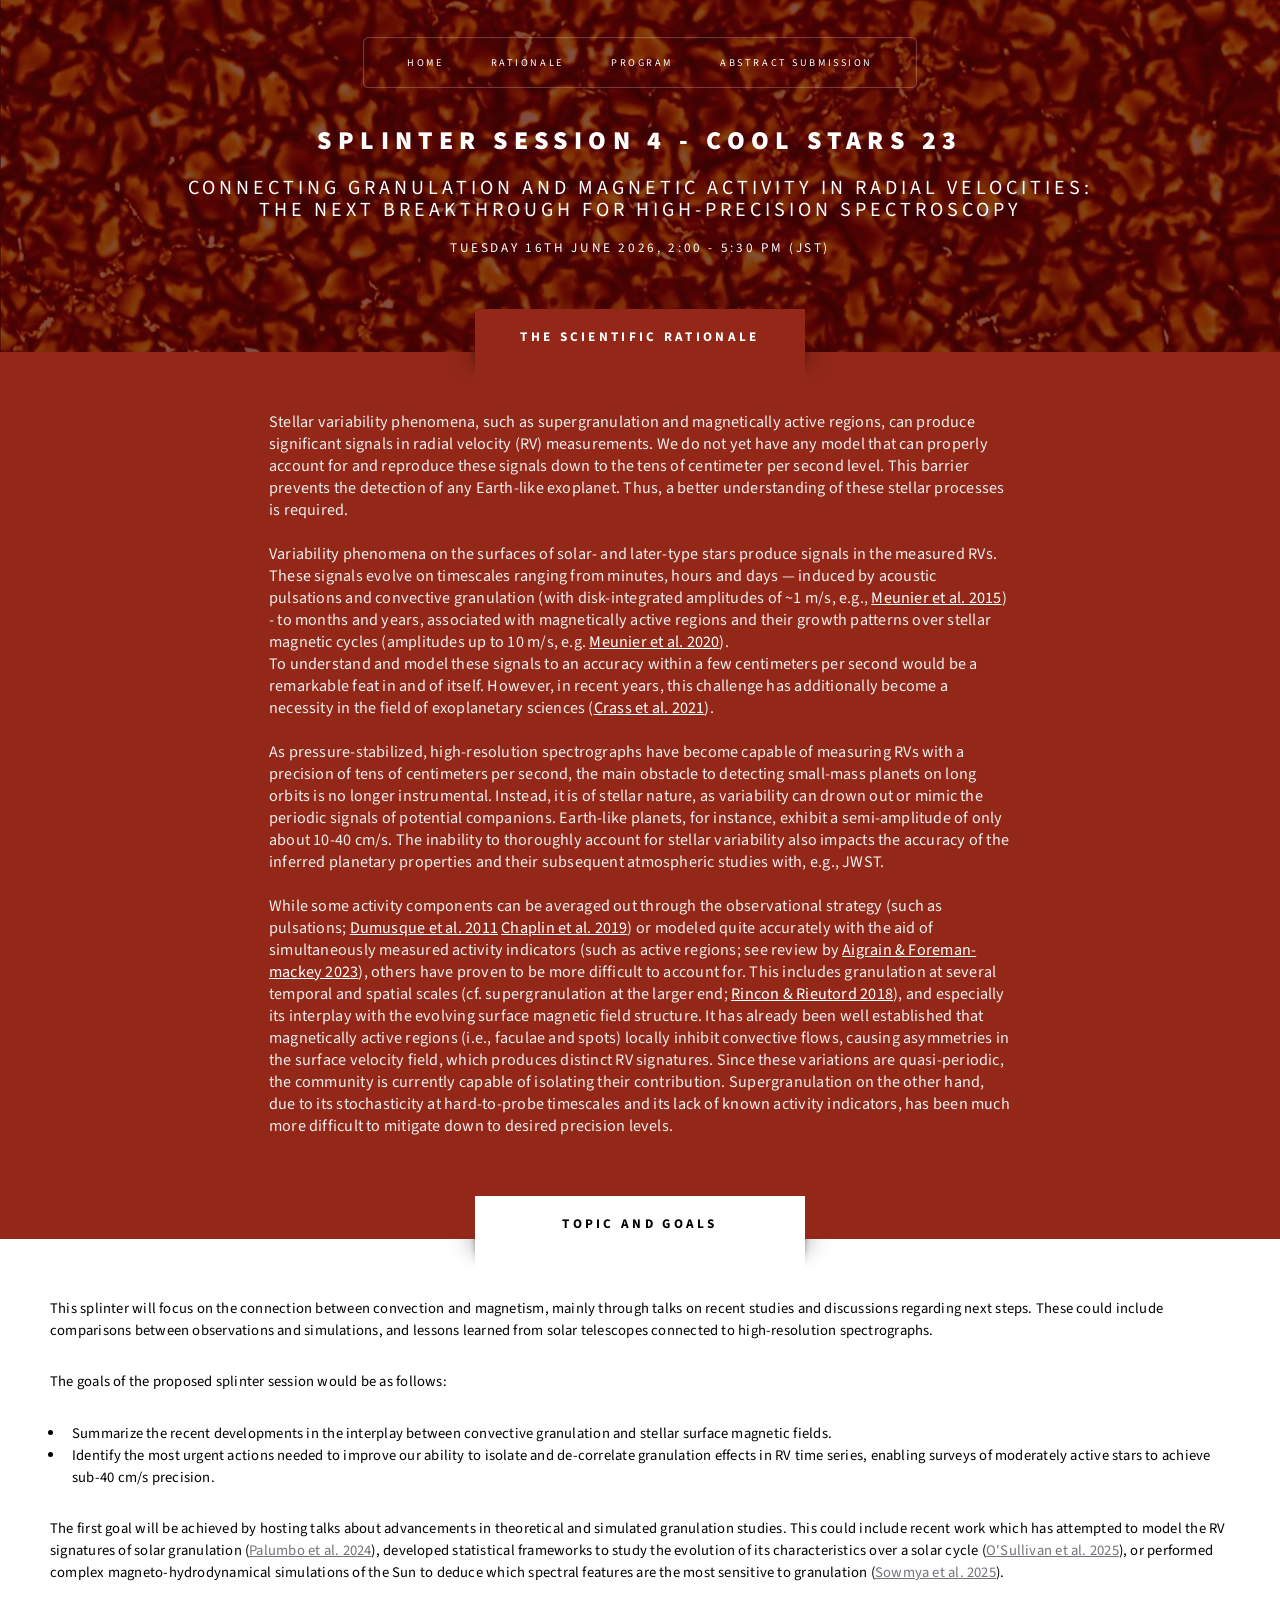
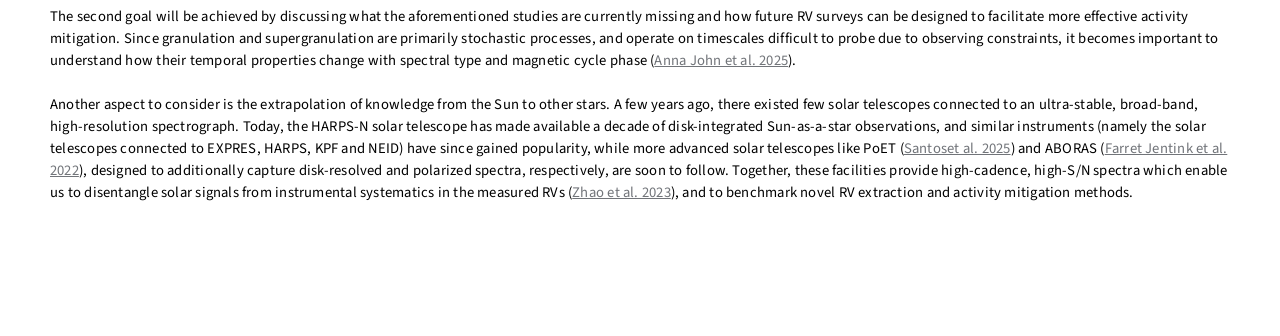
<file: rationale.html>
<!DOCTYPE HTML>
<!--
	Escape Velocity by HTML5 UP
	html5up.net | @ajlkn
	Free for personal and commercial use under the CCA 3.0 license (html5up.net/license)
-->
<html>
	<head>
		<title>EPRV CS23</title>
		<meta charset="utf-8" />
		<meta name="viewport" content="width=device-width, initial-scale=1, user-scalable=no" />
		<link rel="stylesheet" href="assets/css/main.css" />
	</head>
	<body class="homepage is-preload">
		<div id="page-wrapper">

			<!-- Header -->
				<section id="header" class="wrapper">

					<!-- Logo -->
						<div id="logo">
							<h1><a href="index.html">Splinter Session 4 - Cool Stars 23</a></h1>
							<p style="font-size:20px;color:white">Connecting Granulation and Magnetic Activity in Radial Velocities:
							<br/> The next breakthrough for high-precision spectroscopy
							</p>
							<p>
							Tuesday 16th June 2026, 2:00 - 5:30 PM (JST)
							</p>
						
						</div>

					<!-- Nav -->
						<nav id="nav">
							<ul>
								<li><a href="index.html">Home</a></li>
								<li class="current"><a href="rationale.html">Rationale</a></li>
								<li><a href="program.html">Program</a></li>
								<li><a href="abstract.html">Abstract Submission</a></li>
							</ul>
						</nav>

				</section>

			<!-- Intro -->
				<section id="intro" class="wrapper style1">
					<div class="title">The Scientific Rationale</div>
					<div class="container">
						<p class="style3">
							Stellar variability phenomena, such as supergranulation and magnetically active regions,
							can produce significant signals in radial velocity (RV) measurements. We do not yet
							have any model that can properly account for and reproduce these signals down to the
							tens of centimeter per second level. This barrier prevents the detection of any 
							Earth-like exoplanet. Thus, a better understanding of these stellar processes is 
							required.<br><br>
							Variability phenomena on the surfaces of solar- and later-type stars produce signals in the
							measured RVs. These signals evolve on timescales ranging from minutes, hours and days — induced
							by acoustic pulsations and convective granulation (with disk-integrated amplitudes of ~1 m/s,
							e.g., <a href="https://ui.adsabs.harvard.edu/abs/2015A%26A...583A.118M/abstract">Meunier et al. 2015</a>)
							- to months and years, associated with magnetically active regions and their growth patterns
							over stellar magnetic cycles (amplitudes up to 10 m/s, e.g.
							<a href="https://ui.adsabs.harvard.edu/abs/2020A%26A...642A.157M/abstract">Meunier et al. 2020</a>).<br>
							To understand and model these signals to an accuracy within a few centimeters per second
							would be a remarkable feat in and of itself. However, in recent years, this challenge has
							additionally become a necessity in the field of exoplanetary sciences
							(<a href="https://ui.adsabs.harvard.edu/abs/2021arXiv210714291C/abstract">Crass et al. 2021</a>).<br><br>
							As pressure-stabilized, high-resolution spectrographs have become capable of measuring RVs
							with a precision of tens of centimeters per second, the main obstacle to detecting small-mass
							planets on long orbits is no longer instrumental. Instead, it is of stellar nature, as
							variability can drown out or mimic the periodic signals of potential companions.
							Earth-like planets, for instance, exhibit a semi-amplitude of only about 10-40 cm/s.
							The inability to thoroughly account for stellar variability also impacts the accuracy of the inferred
							planetary properties and their subsequent atmospheric studies with, e.g., JWST.<br><br>
							While some activity components can be averaged out through the observational strategy
							(such as pulsations; <a href="https://ui.adsabs.harvard.edu/abs/2011A%26A...535A..55D/abstract">Dumusque et al. 2011</a> 
							<a href="https://ui.adsabs.harvard.edu/abs/2019AJ....157..163C/abstract">Chaplin et al. 2019</a>)
							or modeled quite accurately with the aid of simultaneously measured activity indicators
							(such as active regions; see review by
							<a href="https://ui.adsabs.harvard.edu/abs/2023ARA%26A..61..329A/abstract">Aigrain & Foreman-mackey 2023</a>),
							others have proven to be more difficult to account for. This includes granulation at several
							temporal and spatial scales (cf. supergranulation at the larger end;
							<a href="https://ui.adsabs.harvard.edu/abs/2018LRSP...15....6R/abstract">Rincon & Rieutord 2018</a>),
							and especially its interplay with the evolving surface magnetic field structure. It has already
							been well established that magnetically active regions (i.e., faculae and spots) locally inhibit
							convective flows, causing asymmetries in the surface velocity field, which produces distinct RV
							signatures. Since these variations are quasi-periodic, the community is currently capable of
							isolating their contribution. Supergranulation on the other hand, due to
							its stochasticity at hard-to-probe timescales and its lack of known activity indicators, has been
							much more difficult to mitigate down to desired precision levels.
						</p>
					</div>
				</section>

			<!-- Main -->
				<section id="main" class="wrapper style2">
					<div class="title">Topic and Goals</div>
						<div class="container">
						<p class="style2">
							This splinter will focus on the connection between convection and magnetism, mainly through talks on recent
							studies and discussions regarding next steps. These could include comparisons between observations and
							simulations, and lessons learned from solar telescopes connected to high-resolution spectrographs.
						</p>
						<p class="style2">
							The goals of the proposed splinter session would be as follows:
							<ul>
								<li>Summarize the recent developments in the interplay between convective granulation and stellar surface
									magnetic fields.</li>
								<li>Identify the most urgent actions needed to improve our ability to isolate and de-correlate granulation effects
									in RV time series, enabling surveys of moderately active stars to achieve sub-40 cm/s precision.</li>
							</ul>
							
							The first goal will be achieved by hosting talks about advancements in theoretical and simulated granulation
							studies. This could include recent work which has attempted to model the RV signatures of solar granulation
							(<a href="https://ui.adsabs.harvard.edu/abs/2024ApJ...973...11P/abstract">Palumbo et al. 2024</a>),
							developed statistical frameworks to study the evolution of its characteristics over a
							solar cycle (<a href="https://ui.adsabs.harvard.edu/abs/2025MNRAS.541.3942O/abstract">O'Sullivan et al. 2025</a>),
							or performed complex magneto-hydrodynamical simulations of the Sun to deduce which spectral features
							are the most sensitive to granulation (<a href="https://ui.adsabs.harvard.edu/abs/2025arXiv250909824S/abstract">Sowmya et al. 2025</a>).
							<br><br>
							The second goal will be achieved by discussing what the aforementioned studies are currently missing and how future RV surveys
							can be designed to facilitate more effective activity mitigation. Since granulation and supergranulation are primarily
							stochastic processes, and operate on timescales difficult to probe due to observing constraints, it becomes
							important to understand how their temporal properties change with spectral type and magnetic cycle phase
							(<a href="https://ui.adsabs.harvard.edu/abs/2025MNRAS.543.1974A/abstract">Anna John et al. 2025</a>).<br><br>
							Another aspect to consider is the extrapolation of knowledge from the Sun to other stars. A few years ago,
							there existed few solar telescopes connected to an ultra-stable, broad-band, high-resolution spectrograph.
							Today, the HARPS-N solar telescope has made available a decade of disk-integrated Sun-as-a-star observations,
							and similar instruments (namely the solar telescopes connected to EXPRES, HARPS, KPF and NEID) have since
							gained popularity, while more advanced solar telescopes like PoET
							(<a href="https://ui.adsabs.harvard.edu/abs/2025Msngr.194...21S/abstract">Santoset al. 2025</a>)
							and ABORAS (<a href="https://ui.adsabs.harvard.edu/abs/2022SPIE12182E..31F/abstract">Farret Jentink et al. 2022</a>),
							designed to additionally capture disk-resolved and polarized spectra, respectively, are soon to follow.
							Together, these facilities provide high-cadence, high-S/N spectra which enable us to disentangle solar
							signals from instrumental systematics in the measured RVs
							(<a href="https://ui.adsabs.harvard.edu/abs/2023AJ....166..173Z/abstract">Zhao et al. 2023</a>), and to
							benchmark novel RV extraction and activity mitigation methods.
						</p>
					

					</div>
				</section>
			

		<!-- Scripts -->
			<script src="assets/js/jquery.min.js"></script>
			<script src="assets/js/jquery.dropotron.min.js"></script>
			<script src="assets/js/browser.min.js"></script>
			<script src="assets/js/breakpoints.min.js"></script>
			<script src="assets/js/util.js"></script>
			<script src="assets/js/main.js"></script>

	</body>

</html>
</file>
<file: assets/css/main.css>
@import url("fontawesome-all.min.css");
@import url("https://fonts.googleapis.com/css?family=Source+Sans+Pro:400,400italic,700,900");

/*
	Escape Velocity by HTML5 UP
	html5up.net | @ajlkn
	Free for personal and commercial use under the CCA 3.0 license (html5up.net/license)
*/

html, body, div, span, applet, object,
iframe, h1, h2, h3, h4, h5, h6, p, blockquote,
pre, a, abbr, acronym, address, big, cite,
code, del, dfn, em, img, ins, kbd, q, s, samp,
small, strike, strong, sub, sup, tt, var, b,
u, i, center, dl, dt, dd, ol, ul, li, fieldset,
form, label, legend, table, caption, tbody,
tfoot, thead, tr, th, td, article, aside,
canvas, details, embed, figure, figcaption,
footer, header, hgroup, menu, nav, output, ruby,
section, summary, time, mark, audio, video {
	margin: 0;
	padding: 0;
	border: 0;
	font-size: 100%;
	font: inherit;
	vertical-align: baseline;}

article, aside, details, figcaption, figure,
footer, header, hgroup, menu, nav, section {
	display: block;}

body {
	line-height: 1;
}

ol, ul {
	list-style: none;
}

blockquote, q {
	quotes: none;
}

	blockquote:before, blockquote:after, q:before, q:after {
		content: '';
		content: none;
	}

table {
	border-collapse: collapse;
	border-spacing: 0;
}

body {
	-webkit-text-size-adjust: none;
}

mark {
	background-color: transparent;
	color: inherit;
}

input::-moz-focus-inner {
	border: 0;
	padding: 0;
}

input, select, textarea {
	-moz-appearance: none;
	-webkit-appearance: none;
	-ms-appearance: none;
	appearance: none;
}

/* Basic */

	@-ms-viewport {
		width: device-width;
	}

	html {
		box-sizing: border-box;
	}

	*, *:before, *:after {
		box-sizing: inherit;
	}

	body.is-preload *, body.is-preload *:before, body.is-preload *:after {
		-moz-animation: none !important;
		-webkit-animation: none !important;
		-ms-animation: none !important;
		animation: none !important;
		-moz-transition: none !important;
		-webkit-transition: none !important;
		-ms-transition: none !important;
		transition: none !important;
	}

	body, input, textarea, select {
		font-family: 'Source Sans Pro', sans-serif;
		font-weight: 400;
		color: #919499;
		font-size: 14pt;
		line-height: 1.75em;
		letter-spacing: 0.025em;
	}

	h1, h2, h3, h4, h5, h6 {
		font-weight: 700;
		color: #484d55;
	}

		h1 a, h2 a, h3 a, h4 a, h5 a, h6 a {
			color: inherit;
			text-decoration: none;
		}

	a {
		-moz-transition: color .25s ease-in-out;
		-webkit-transition: color .25s ease-in-out;
		-ms-transition: color .25s ease-in-out;
		transition: color .25s ease-in-out;
		text-decoration: underline;
		color: #717479;
	}

		a:hover {
			text-decoration: none;
		}

	strong, b {
		font-weight: 700;
		color: #484d55;
	}

	blockquote {
		border-left: solid 0.5em #ddd;
		padding: 1em 0 1em 2em;
		font-style: italic;
	}

	em, i {
		font-style: italic;
	}

	hr {
		border: 0;
		border-top: solid 1px #ddd;
		margin: 2em 0 2em 0;
	}

	sub {
		position: relative;
		top: 0.5em;
		font-size: 0.8em;
	}

	sup {
		position: relative;
		top: -0.5em;
		font-size: 0.8em;
	}

	.nobr {
		white-space: nowrap;
	}

	br.clear {
		clear: both;
	}

	p, ul, ol, dl, table, blockquote, form {
		margin-bottom: 2em;
	}

/* Container */

	.container {
		margin: 0 auto;
		max-width: 100%;
		width: 68em;
	}

		@media screen and (max-width: 1680px) {

			.container {
				width: 70em;
			}

		}

		@media screen and (max-width: 1280px) {

			.container {
				width: calc(100% - 100px);
			}

		}

		@media screen and (max-width: 980px) {

			.container {
				width: calc(100% - 100px);
			}

		}

		@media screen and (max-width: 736px) {

			.container {
				width: calc(100% - 40px);
			}

		}

/* Row */

	.row {
		display: flex;
		flex-wrap: wrap;
		box-sizing: border-box;
		align-items: stretch;
	}

		.row > * {
			box-sizing: border-box;
		}

		.row.gtr-uniform > * > :last-child {
			margin-bottom: 0;
		}

		.row.aln-left {
			justify-content: flex-start;
		}

		.row.aln-center {
			justify-content: center;
		}

		.row.aln-right {
			justify-content: flex-end;
		}

		.row.aln-top {
			align-items: flex-start;
		}

		.row.aln-middle {
			align-items: center;
		}

		.row.aln-bottom {
			align-items: flex-end;
		}

		.row > .imp {
			order: -1;
		}

		.row > .col-1 {
			width: 8.33333%;
		}

		.row > .off-1 {
			margin-left: 8.33333%;
		}

		.row > .col-2 {
			width: 16.66667%;
		}

		.row > .off-2 {
			margin-left: 16.66667%;
		}

		.row > .col-3 {
			width: 25%;
		}

		.row > .off-3 {
			margin-left: 25%;
		}

		.row > .col-4 {
			width: 33.33333%;
		}

		.row > .off-4 {
			margin-left: 33.33333%;
		}

		.row > .col-5 {
			width: 41.66667%;
		}

		.row > .off-5 {
			margin-left: 41.66667%;
		}

		.row > .col-6 {
			width: 50%;
		}

		.row > .off-6 {
			margin-left: 50%;
		}

		.row > .col-7 {
			width: 58.33333%;
		}

		.row > .off-7 {
			margin-left: 58.33333%;
		}

		.row > .col-8 {
			width: 66.66667%;
		}

		.row > .off-8 {
			margin-left: 66.66667%;
		}

		.row > .col-9 {
			width: 75%;
		}

		.row > .off-9 {
			margin-left: 75%;
		}

		.row > .col-10 {
			width: 83.33333%;
		}

		.row > .off-10 {
			margin-left: 83.33333%;
		}

		.row > .col-11 {
			width: 91.66667%;
		}

		.row > .off-11 {
			margin-left: 91.66667%;
		}

		.row > .col-12 {
			width: 100%;
		}

		.row > .off-12 {
			margin-left: 100%;
		}

		.row.gtr-0 {
			margin-top: 0px;
			margin-left: 0px;
		}

			.row.gtr-0 > * {
				padding: 0px 0 0 0px;
			}

			.row.gtr-0.gtr-uniform {
				margin-top: 0px;
			}

				.row.gtr-0.gtr-uniform > * {
					padding-top: 0px;
				}

		.row.gtr-25 {
			margin-top: -12.5px;
			margin-left: -12.5px;
		}

			.row.gtr-25 > * {
				padding: 12.5px 0 0 12.5px;
			}

			.row.gtr-25.gtr-uniform {
				margin-top: -12.5px;
			}

				.row.gtr-25.gtr-uniform > * {
					padding-top: 12.5px;
				}

		.row.gtr-50 {
			margin-top: -25px;
			margin-left: -25px;
		}

			.row.gtr-50 > * {
				padding: 25px 0 0 25px;
			}

			.row.gtr-50.gtr-uniform {
				margin-top: -25px;
			}

				.row.gtr-50.gtr-uniform > * {
					padding-top: 25px;
				}

		.row {
			margin-top: -50px;
			margin-left: -50px;
		}

			.row > * {
				padding: 50px 0 0 50px;
			}

			.row.gtr-uniform {
				margin-top: -50px;
			}

				.row.gtr-uniform > * {
					padding-top: 50px;
				}

		.row.gtr-150 {
			margin-top: -75px;
			margin-left: -75px;
		}

			.row.gtr-150 > * {
				padding: 75px 0 0 75px;
			}

			.row.gtr-150.gtr-uniform {
				margin-top: -75px;
			}

				.row.gtr-150.gtr-uniform > * {
					padding-top: 75px;
				}

		.row.gtr-200 {
			margin-top: -100px;
			margin-left: -100px;
		}

			.row.gtr-200 > * {
				padding: 100px 0 0 100px;
			}

			.row.gtr-200.gtr-uniform {
				margin-top: -100px;
			}

				.row.gtr-200.gtr-uniform > * {
					padding-top: 100px;
				}

		@media screen and (max-width: 1680px) {

			.row {
				display: flex;
				flex-wrap: wrap;
				box-sizing: border-box;
				align-items: stretch;
			}

				.row > * {
					box-sizing: border-box;
				}

				.row.gtr-uniform > * > :last-child {
					margin-bottom: 0;
				}

				.row.aln-left {
					justify-content: flex-start;
				}

				.row.aln-center {
					justify-content: center;
				}

				.row.aln-right {
					justify-content: flex-end;
				}

				.row.aln-top {
					align-items: flex-start;
				}

				.row.aln-middle {
					align-items: center;
				}

				.row.aln-bottom {
					align-items: flex-end;
				}

				.row > .imp-xlarge {
					order: -1;
				}

				.row > .col-1-xlarge {
					width: 8.33333%;
				}

				.row > .off-1-xlarge {
					margin-left: 8.33333%;
				}

				.row > .col-2-xlarge {
					width: 16.66667%;
				}

				.row > .off-2-xlarge {
					margin-left: 16.66667%;
				}

				.row > .col-3-xlarge {
					width: 25%;
				}

				.row > .off-3-xlarge {
					margin-left: 25%;
				}

				.row > .col-4-xlarge {
					width: 33.33333%;
				}

				.row > .off-4-xlarge {
					margin-left: 33.33333%;
				}

				.row > .col-5-xlarge {
					width: 41.66667%;
				}

				.row > .off-5-xlarge {
					margin-left: 41.66667%;
				}

				.row > .col-6-xlarge {
					width: 50%;
				}

				.row > .off-6-xlarge {
					margin-left: 50%;
				}

				.row > .col-7-xlarge {
					width: 58.33333%;
				}

				.row > .off-7-xlarge {
					margin-left: 58.33333%;
				}

				.row > .col-8-xlarge {
					width: 66.66667%;
				}

				.row > .off-8-xlarge {
					margin-left: 66.66667%;
				}

				.row > .col-9-xlarge {
					width: 75%;
				}

				.row > .off-9-xlarge {
					margin-left: 75%;
				}

				.row > .col-10-xlarge {
					width: 83.33333%;
				}

				.row > .off-10-xlarge {
					margin-left: 83.33333%;
				}

				.row > .col-11-xlarge {
					width: 91.66667%;
				}

				.row > .off-11-xlarge {
					margin-left: 91.66667%;
				}

				.row > .col-12-xlarge {
					width: 100%;
				}

				.row > .off-12-xlarge {
					margin-left: 100%;
				}

				.row.gtr-0 {
					margin-top: 0px;
					margin-left: 0px;
				}

					.row.gtr-0 > * {
						padding: 0px 0 0 0px;
					}

					.row.gtr-0.gtr-uniform {
						margin-top: 0px;
					}

						.row.gtr-0.gtr-uniform > * {
							padding-top: 0px;
						}

				.row.gtr-25 {
					margin-top: -12.5px;
					margin-left: -12.5px;
				}

					.row.gtr-25 > * {
						padding: 12.5px 0 0 12.5px;
					}

					.row.gtr-25.gtr-uniform {
						margin-top: -12.5px;
					}

						.row.gtr-25.gtr-uniform > * {
							padding-top: 12.5px;
						}

				.row.gtr-50 {
					margin-top: -25px;
					margin-left: -25px;
				}

					.row.gtr-50 > * {
						padding: 25px 0 0 25px;
					}

					.row.gtr-50.gtr-uniform {
						margin-top: -25px;
					}

						.row.gtr-50.gtr-uniform > * {
							padding-top: 25px;
						}

				.row {
					margin-top: -50px;
					margin-left: -50px;
				}

					.row > * {
						padding: 50px 0 0 50px;
					}

					.row.gtr-uniform {
						margin-top: -50px;
					}

						.row.gtr-uniform > * {
							padding-top: 50px;
						}

				.row.gtr-150 {
					margin-top: -75px;
					margin-left: -75px;
				}

					.row.gtr-150 > * {
						padding: 75px 0 0 75px;
					}

					.row.gtr-150.gtr-uniform {
						margin-top: -75px;
					}

						.row.gtr-150.gtr-uniform > * {
							padding-top: 75px;
						}

				.row.gtr-200 {
					margin-top: -100px;
					margin-left: -100px;
				}

					.row.gtr-200 > * {
						padding: 100px 0 0 100px;
					}

					.row.gtr-200.gtr-uniform {
						margin-top: -100px;
					}

						.row.gtr-200.gtr-uniform > * {
							padding-top: 100px;
						}

		}

		@media screen and (max-width: 1280px) {

			.row {
				display: flex;
				flex-wrap: wrap;
				box-sizing: border-box;
				align-items: stretch;
			}

				.row > * {
					box-sizing: border-box;
				}

				.row.gtr-uniform > * > :last-child {
					margin-bottom: 0;
				}

				.row.aln-left {
					justify-content: flex-start;
				}

				.row.aln-center {
					justify-content: center;
				}

				.row.aln-right {
					justify-content: flex-end;
				}

				.row.aln-top {
					align-items: flex-start;
				}

				.row.aln-middle {
					align-items: center;
				}

				.row.aln-bottom {
					align-items: flex-end;
				}

				.row > .imp-large {
					order: -1;
				}

				.row > .col-1-large {
					width: 8.33333%;
				}

				.row > .off-1-large {
					margin-left: 8.33333%;
				}

				.row > .col-2-large {
					width: 16.66667%;
				}

				.row > .off-2-large {
					margin-left: 16.66667%;
				}

				.row > .col-3-large {
					width: 25%;
				}

				.row > .off-3-large {
					margin-left: 25%;
				}

				.row > .col-4-large {
					width: 33.33333%;
				}

				.row > .off-4-large {
					margin-left: 33.33333%;
				}

				.row > .col-5-large {
					width: 41.66667%;
				}

				.row > .off-5-large {
					margin-left: 41.66667%;
				}

				.row > .col-6-large {
					width: 50%;
				}

				.row > .off-6-large {
					margin-left: 50%;
				}

				.row > .col-7-large {
					width: 58.33333%;
				}

				.row > .off-7-large {
					margin-left: 58.33333%;
				}

				.row > .col-8-large {
					width: 66.66667%;
				}

				.row > .off-8-large {
					margin-left: 66.66667%;
				}

				.row > .col-9-large {
					width: 75%;
				}

				.row > .off-9-large {
					margin-left: 75%;
				}

				.row > .col-10-large {
					width: 83.33333%;
				}

				.row > .off-10-large {
					margin-left: 83.33333%;
				}

				.row > .col-11-large {
					width: 91.66667%;
				}

				.row > .off-11-large {
					margin-left: 91.66667%;
				}

				.row > .col-12-large {
					width: 100%;
				}

				.row > .off-12-large {
					margin-left: 100%;
				}

				.row.gtr-0 {
					margin-top: 0px;
					margin-left: 0px;
				}

					.row.gtr-0 > * {
						padding: 0px 0 0 0px;
					}

					.row.gtr-0.gtr-uniform {
						margin-top: 0px;
					}

						.row.gtr-0.gtr-uniform > * {
							padding-top: 0px;
						}

				.row.gtr-25 {
					margin-top: -8.75px;
					margin-left: -8.75px;
				}

					.row.gtr-25 > * {
						padding: 8.75px 0 0 8.75px;
					}

					.row.gtr-25.gtr-uniform {
						margin-top: -8.75px;
					}

						.row.gtr-25.gtr-uniform > * {
							padding-top: 8.75px;
						}

				.row.gtr-50 {
					margin-top: -17.5px;
					margin-left: -17.5px;
				}

					.row.gtr-50 > * {
						padding: 17.5px 0 0 17.5px;
					}

					.row.gtr-50.gtr-uniform {
						margin-top: -17.5px;
					}

						.row.gtr-50.gtr-uniform > * {
							padding-top: 17.5px;
						}

				.row {
					margin-top: -35px;
					margin-left: -35px;
				}

					.row > * {
						padding: 35px 0 0 35px;
					}

					.row.gtr-uniform {
						margin-top: -35px;
					}

						.row.gtr-uniform > * {
							padding-top: 35px;
						}

				.row.gtr-150 {
					margin-top: -52.5px;
					margin-left: -52.5px;
				}

					.row.gtr-150 > * {
						padding: 52.5px 0 0 52.5px;
					}

					.row.gtr-150.gtr-uniform {
						margin-top: -52.5px;
					}

						.row.gtr-150.gtr-uniform > * {
							padding-top: 52.5px;
						}

				.row.gtr-200 {
					margin-top: -70px;
					margin-left: -70px;
				}

					.row.gtr-200 > * {
						padding: 70px 0 0 70px;
					}

					.row.gtr-200.gtr-uniform {
						margin-top: -70px;
					}

						.row.gtr-200.gtr-uniform > * {
							padding-top: 70px;
						}

		}

		@media screen and (max-width: 980px) {

			.row {
				display: flex;
				flex-wrap: wrap;
				box-sizing: border-box;
				align-items: stretch;
			}

				.row > * {
					box-sizing: border-box;
				}

				.row.gtr-uniform > * > :last-child {
					margin-bottom: 0;
				}

				.row.aln-left {
					justify-content: flex-start;
				}

				.row.aln-center {
					justify-content: center;
				}

				.row.aln-right {
					justify-content: flex-end;
				}

				.row.aln-top {
					align-items: flex-start;
				}

				.row.aln-middle {
					align-items: center;
				}

				.row.aln-bottom {
					align-items: flex-end;
				}

				.row > .imp-medium {
					order: -1;
				}

				.row > .col-1-medium {
					width: 8.33333%;
				}

				.row > .off-1-medium {
					margin-left: 8.33333%;
				}

				.row > .col-2-medium {
					width: 16.66667%;
				}

				.row > .off-2-medium {
					margin-left: 16.66667%;
				}

				.row > .col-3-medium {
					width: 25%;
				}

				.row > .off-3-medium {
					margin-left: 25%;
				}

				.row > .col-4-medium {
					width: 33.33333%;
				}

				.row > .off-4-medium {
					margin-left: 33.33333%;
				}

				.row > .col-5-medium {
					width: 41.66667%;
				}

				.row > .off-5-medium {
					margin-left: 41.66667%;
				}

				.row > .col-6-medium {
					width: 50%;
				}

				.row > .off-6-medium {
					margin-left: 50%;
				}

				.row > .col-7-medium {
					width: 58.33333%;
				}

				.row > .off-7-medium {
					margin-left: 58.33333%;
				}

				.row > .col-8-medium {
					width: 66.66667%;
				}

				.row > .off-8-medium {
					margin-left: 66.66667%;
				}

				.row > .col-9-medium {
					width: 75%;
				}

				.row > .off-9-medium {
					margin-left: 75%;
				}

				.row > .col-10-medium {
					width: 83.33333%;
				}

				.row > .off-10-medium {
					margin-left: 83.33333%;
				}

				.row > .col-11-medium {
					width: 91.66667%;
				}

				.row > .off-11-medium {
					margin-left: 91.66667%;
				}

				.row > .col-12-medium {
					width: 100%;
				}

				.row > .off-12-medium {
					margin-left: 100%;
				}

				.row.gtr-0 {
					margin-top: 0px;
					margin-left: 0px;
				}

					.row.gtr-0 > * {
						padding: 0px 0 0 0px;
					}

					.row.gtr-0.gtr-uniform {
						margin-top: 0px;
					}

						.row.gtr-0.gtr-uniform > * {
							padding-top: 0px;
						}

				.row.gtr-25 {
					margin-top: -12.5px;
					margin-left: -12.5px;
				}

					.row.gtr-25 > * {
						padding: 12.5px 0 0 12.5px;
					}

					.row.gtr-25.gtr-uniform {
						margin-top: -12.5px;
					}

						.row.gtr-25.gtr-uniform > * {
							padding-top: 12.5px;
						}

				.row.gtr-50 {
					margin-top: -25px;
					margin-left: -25px;
				}

					.row.gtr-50 > * {
						padding: 25px 0 0 25px;
					}

					.row.gtr-50.gtr-uniform {
						margin-top: -25px;
					}

						.row.gtr-50.gtr-uniform > * {
							padding-top: 25px;
						}

				.row {
					margin-top: -50px;
					margin-left: -50px;
				}

					.row > * {
						padding: 50px 0 0 50px;
					}

					.row.gtr-uniform {
						margin-top: -50px;
					}

						.row.gtr-uniform > * {
							padding-top: 50px;
						}

				.row.gtr-150 {
					margin-top: -75px;
					margin-left: -75px;
				}

					.row.gtr-150 > * {
						padding: 75px 0 0 75px;
					}

					.row.gtr-150.gtr-uniform {
						margin-top: -75px;
					}

						.row.gtr-150.gtr-uniform > * {
							padding-top: 75px;
						}

				.row.gtr-200 {
					margin-top: -100px;
					margin-left: -100px;
				}

					.row.gtr-200 > * {
						padding: 100px 0 0 100px;
					}

					.row.gtr-200.gtr-uniform {
						margin-top: -100px;
					}

						.row.gtr-200.gtr-uniform > * {
							padding-top: 100px;
						}

		}

		@media screen and (max-width: 736px) {

			.row {
				display: flex;
				flex-wrap: wrap;
				box-sizing: border-box;
				align-items: stretch;
			}

				.row > * {
					box-sizing: border-box;
				}

				.row.gtr-uniform > * > :last-child {
					margin-bottom: 0;
				}

				.row.aln-left {
					justify-content: flex-start;
				}

				.row.aln-center {
					justify-content: center;
				}

				.row.aln-right {
					justify-content: flex-end;
				}

				.row.aln-top {
					align-items: flex-start;
				}

				.row.aln-middle {
					align-items: center;
				}

				.row.aln-bottom {
					align-items: flex-end;
				}

				.row > .imp-small {
					order: -1;
				}

				.row > .col-1-small {
					width: 8.33333%;
				}

				.row > .off-1-small {
					margin-left: 8.33333%;
				}

				.row > .col-2-small {
					width: 16.66667%;
				}

				.row > .off-2-small {
					margin-left: 16.66667%;
				}

				.row > .col-3-small {
					width: 25%;
				}

				.row > .off-3-small {
					margin-left: 25%;
				}

				.row > .col-4-small {
					width: 33.33333%;
				}

				.row > .off-4-small {
					margin-left: 33.33333%;
				}

				.row > .col-5-small {
					width: 41.66667%;
				}

				.row > .off-5-small {
					margin-left: 41.66667%;
				}

				.row > .col-6-small {
					width: 50%;
				}

				.row > .off-6-small {
					margin-left: 50%;
				}

				.row > .col-7-small {
					width: 58.33333%;
				}

				.row > .off-7-small {
					margin-left: 58.33333%;
				}

				.row > .col-8-small {
					width: 66.66667%;
				}

				.row > .off-8-small {
					margin-left: 66.66667%;
				}

				.row > .col-9-small {
					width: 75%;
				}

				.row > .off-9-small {
					margin-left: 75%;
				}

				.row > .col-10-small {
					width: 83.33333%;
				}

				.row > .off-10-small {
					margin-left: 83.33333%;
				}

				.row > .col-11-small {
					width: 91.66667%;
				}

				.row > .off-11-small {
					margin-left: 91.66667%;
				}

				.row > .col-12-small {
					width: 100%;
				}

				.row > .off-12-small {
					margin-left: 100%;
				}

				.row.gtr-0 {
					margin-top: 0px;
					margin-left: 0px;
				}

					.row.gtr-0 > * {
						padding: 0px 0 0 0px;
					}

					.row.gtr-0.gtr-uniform {
						margin-top: 0px;
					}

						.row.gtr-0.gtr-uniform > * {
							padding-top: 0px;
						}

				.row.gtr-25 {
					margin-top: -7.5px;
					margin-left: -7.5px;
				}

					.row.gtr-25 > * {
						padding: 7.5px 0 0 7.5px;
					}

					.row.gtr-25.gtr-uniform {
						margin-top: -7.5px;
					}

						.row.gtr-25.gtr-uniform > * {
							padding-top: 7.5px;
						}

				.row.gtr-50 {
					margin-top: -15px;
					margin-left: -15px;
				}

					.row.gtr-50 > * {
						padding: 15px 0 0 15px;
					}

					.row.gtr-50.gtr-uniform {
						margin-top: -15px;
					}

						.row.gtr-50.gtr-uniform > * {
							padding-top: 15px;
						}

				.row {
					margin-top: -30px;
					margin-left: -30px;
				}

					.row > * {
						padding: 30px 0 0 30px;
					}

					.row.gtr-uniform {
						margin-top: -30px;
					}

						.row.gtr-uniform > * {
							padding-top: 30px;
						}

				.row.gtr-150 {
					margin-top: -45px;
					margin-left: -45px;
				}

					.row.gtr-150 > * {
						padding: 45px 0 0 45px;
					}

					.row.gtr-150.gtr-uniform {
						margin-top: -45px;
					}

						.row.gtr-150.gtr-uniform > * {
							padding-top: 45px;
						}

				.row.gtr-200 {
					margin-top: -60px;
					margin-left: -60px;
				}

					.row.gtr-200 > * {
						padding: 60px 0 0 60px;
					}

					.row.gtr-200.gtr-uniform {
						margin-top: -60px;
					}

						.row.gtr-200.gtr-uniform > * {
							padding-top: 60px;
						}

		}

/* Section/Article */

	section,
	article {
		margin: 0 0 4em 0;
	}

	section > :last-child,
	article > :last-child,
	section:last-child,
	article:last-child {
		margin-bottom: 0;
	}

	header.style1 {
		text-align: center;
		padding: 3em 0 3em 0;
	}

		header.style1 h2 {
			font-weight: 700;
			font-size: 2em;
			letter-spacing: 0.075em;
			line-height: 1.5em;
		}

		header.style1 p {
			color: #b1b4b9;
			display: block;
			margin: 1.15em 0 0 0;
			font-size: 1.3em;
			letter-spacing: 0.075em;
			line-height: 1.5em;
		}

/* Table */

	table {
		width: 100%;
	}

		table.default {
			width: 100%;
		}

			table.default tbody tr:nth-child(2n+2) {
				background: #f4f4f4;
			}

			table.default td {
				padding: 0.5em 1em 0.5em 1em;
			}

			table.default th {
				text-align: left;
				font-weight: 400;
				padding: 0.5em 1em 0.5em 1em;
			}

			table.default thead {
				background: #484d55;
				color: #fff;
			}

			table.default tfoot {
				background: #eee;
			}

/* Form */

	form label {
		display: block;
		font-weight: 700;
		color: #484d55;
		margin: 0.25em 0 0.5em 0;
	}

	form input[type="text"],
	form input[type="email"],
	form input[type="password"],
	form select,
	form textarea {
		-moz-transition: all .25s ease-in-out;
		-webkit-transition: all .25s ease-in-out;
		-ms-transition: all .25s ease-in-out;
		transition: all .25s ease-in-out;
		-webkit-appearance: none;
		display: block;
		border: 0;
		background: #eee;
		box-shadow: inset 0px 0px 1px 0px #a0a1a7;
		border-radius: 0.35em;
		width: 100%;
		padding: 0.75em 1em 0.75em 1em;
	}

		form input[type="text"]:focus,
		form input[type="email"]:focus,
		form input[type="password"]:focus,
		form select:focus,
		form textarea:focus {
			background: #f8f8f8;
		}

	form input[type="text"],
	form input[type="email"]
	input[type="password"] {
		line-height: 1em;
	}

	form select {
		line-height: 1em;
	}

	form textarea {
		min-height: 8em;
	}

	form ul.actions {
		margin-top: 0;
	}

	form ::-webkit-input-placeholder {
		color: #555 !important;
		font-style: italic;
		line-height: 1.35em;
	}

	form :-moz-placeholder {
		color: #555 !important;
		font-style: italic;
	}

	form ::-moz-placeholder {
		color: #555 !important;
		font-style: italic;
	}

	form :-ms-input-placeholder {
		color: #555 !important;
		font-style: italic;
	}

	form ::-moz-focus-inner {
		border: 0;
	}

/* Image */

	.image {
		display: inline-block;
	}

		.image img {
			display: block;
			width: 100%;
		}

		.image.fit {
			display: block;
			width: 100%;
		}

		.image.left {
			float: left;
			margin: 0 2em 2em 0;
		}

		.image.centered {
			display: block;
			margin: 0 0 2em 0;
		}

			.image.centered img {
				margin: 0 auto;
				width: auto;
			}

		.image.featured {
			display: block;
			width: 100%;
			margin: 0 0 2em 0;
		}

/* Button */

	input[type="button"],
	input[type="submit"],
	input[type="reset"],
	button,
	.button {
		-moz-transition: all .25s ease-in-out;
		-webkit-transition: all .25s ease-in-out;
		-ms-transition: all .25s ease-in-out;
		transition: all .25s ease-in-out;
		display: inline-block;
		background: #444;
		text-align: center;
		text-transform: uppercase;
		font-weight: 700;
		letter-spacing: 0.25em;
		text-decoration: none;
		border-radius: 0.35em;
		border: 0;
		outline: 0;
		cursor: pointer;
		padding: 0 2.25em 0 2.25em;
		font-size: 0.9em;
		min-width: 12em;
		height: 4em;
		line-height: 4em;
	}

		input[type="button"]:hover,
		input[type="submit"]:hover,
		input[type="reset"]:hover,
		button:hover,
		.button:hover {
			background-color: #f98780;
		}

		input[type="button"].large,
		input[type="submit"].large,
		input[type="reset"].large,
		button.large,
		.button.large {
			font-size: 1em;
			min-width: 14em;
		}

		input[type="button"].small,
		input[type="submit"].small,
		input[type="reset"].small,
		button.small,
		.button.small {
			font-size: 0.6em;
		}

		input[type="button"].style1,
		input[type="submit"].style1,
		input[type="reset"].style1,
		button.style1,
		.button.style1 {
			background: #e97770 url("images/overlay.png");
			color: #fff;
		}

			input[type="button"].style1:hover,
			input[type="submit"].style1:hover,
			input[type="reset"].style1:hover,
			button.style1:hover,
			.button.style1:hover {
				background-color: #f98780;
			}

			input[type="button"].style1:active,
			input[type="submit"].style1:active,
			input[type="reset"].style1:active,
			button.style1:active,
			.button.style1:active {
				background-color: #d96760;
			}

		input[type="button"].style2,
		input[type="submit"].style2,
		input[type="reset"].style2,
		button.style2,
		.button.style2 {
			background: none;
			color: #606167;
			box-shadow: inset 0px 0px 2px 0px #a0a1a7;
		}

			input[type="button"].style2:hover,
			input[type="submit"].style2:hover,
			input[type="reset"].style2:hover,
			button.style2:hover,
			.button.style2:hover {
				box-shadow: inset 0px 0px 2px 0px #606167;
			}

			input[type="button"].style2:active,
			input[type="submit"].style2:active,
			input[type="reset"].style2:active,
			button.style2:active,
			.button.style2:active {
				box-shadow: inset 0px 0px 2px 0px #202127;
			}

		input[type="button"].style3,
		input[type="submit"].style3,
		input[type="reset"].style3,
		button.style3,
		.button.style3 {
			background: #2f333b url("images/overlay.png");
			color: #fff;
		}

			input[type="button"].style3:hover,
			input[type="submit"].style3:hover,
			input[type="reset"].style3:hover,
			button.style3:hover,
			.button.style3:hover {
				background-color: #3f434b;
			}

			input[type="button"].style3:active,
			input[type="submit"].style3:active,
			input[type="reset"].style3:active,
			button.style3:active,
			.button.style3:active {
				background-color: #1f232b;
			}

/* List */

	ul {
		list-style: disc;
		padding-left: 1em;
	}

		ul li {
			padding-left: 0.5em;
		}

		ul.style2 {
			list-style: none;
			padding-left: 0;
		}

			ul.style2 li {
				border-top: solid 1px #eee;
				padding: 1.5em 0 0 0;
				margin: 1.5em 0 0 0;
			}

				ul.style2 li:first-child {
					border-top: 0;
					padding-top: 0;
					margin-top: 0;
				}

		ul.style3 {
			list-style: none;
			padding-left: 0;
		}

			ul.style3 li {
				border-top: solid 1px #eee;
				padding: 0.5em 0 0 0;
				margin: 0.5em 0 0 0;
			}

				ul.style3 li:first-child {
					border-top: 0;
					padding-top: 0;
					margin-top: 0;
				}

	ol {
		list-style: decimal;
		padding-left: 1.25em;
	}

		ol li {
			padding-left: 0.25em;
		}

/* Actions */

	ul.actions {
		list-style: none;
		padding-left: 0;
		margin:0;
	}

		ul.actions li {
			display: inline-block;
			margin: 0 0.75em 0 0.75em;
			padding-left: 0;
		}

			ul.actions li:first-child {
				margin-left: 0;
			}

			ul.actions li:last-child {
				margin-right: 0;
			}

		ul.actions.special {
			text-align: center;
		}

/* Feature List */

	.feature-list {
		max-width: 58em;
		margin-left: auto;
		margin-right: auto;
		position: relative;
		top: 0.75em;
	}

		.feature-list section {
			border-top: solid 1px #eee;
			padding-top: 3em;
			padding-left: 5em;
			position: relative;
		}

		@media screen and (min-width: 981px) {

			.feature-list > .row > :nth-child(-n + 2) > section {
				border-top: 0;
				padding-top: 0;
			}

		}

		.feature-list h3 {
			color: #e97770 !important;
			margin: -0.35em 0 0.75em 0;
			font-size: 1.15em;
			letter-spacing: 0.05em;
		}

			.feature-list h3:before {
				display: block;
				color: #fff;
				background: #2f333b url("images/overlay.png");
				border-radius: 2.5em;
				text-align: center;
				width: 2.5em;
				height: 2.5em;
				line-height: 2.5em;
				margin-right: 0.75em;
				position: absolute;
				left: 0;
				margin-top: -0.5em;
			}

		.feature-list.small section {
			padding-left: 3.5em;
		}

		.feature-list.small h3:before {
			font-size: 0.8em;
		}

/* Icons */

	.icon {
		text-decoration: none;
		text-decoration: none;
	}

		.icon:before {
			-moz-osx-font-smoothing: grayscale;
			-webkit-font-smoothing: antialiased;
			display: inline-block;
			font-style: normal;
			font-variant: normal;
			text-rendering: auto;
			line-height: 1;
			text-transform: none !important;
			font-family: 'Font Awesome 5 Free';
			font-weight: 400;
		}

		.icon:before {
			line-height: inherit;
			font-size: 1.25em;
		}

		.icon > .label {
			display: none;
		}

		.icon.solid:before {
			font-weight: 900;
		}

		.icon.brands:before {
			font-family: 'Font Awesome 5 Brands';
		}

/* Box */

	.box header {
		margin: 0 0 1.5em 0;
	}

		.box header.style1 {
			position: relative;
			margin: -0.5em 0 0 0;
			padding-top: 0;
		}

	.box h2 {
		margin: 0 0 0.75em 0;
		font-size: 1.15em;
		letter-spacing: 0.05em;
	}

	.box h3 {
		margin: 0 0 0.5em 0;
		font-size: 1em;
		font-weight: 600;
		letter-spacing: 0.05em;
	}

	.box.post-excerpt .image.left {
		position: relative;
		top: 0.5em;
		width: 5em;
	}

	.box.post-excerpt h3, .box.post-excerpt p {
		margin-left: 7em;
	}

/* Wrapper */

	.wrapper {
		position: relative;
		padding: 6em 0 9em 0;
	}

		.wrapper .title {
			position: absolute;
			top: 0;
			left: 50%;
			text-align: center;
			text-transform: uppercase;
			display: block;
			font-weight: 700;
			letter-spacing: 0.25em;
			font-size: 0.9em;
			width: 25em;
			height: 3.25em;
			top: -3.25em;
			line-height: 3.25em;
			margin-bottom: -3.25em;
			margin-left: -12.5em;
			padding-top: 0.5em;
		}

			.wrapper .title:before {
				content: '';
				position: absolute;
				bottom: -38px;
				left: -35px;
				width: 35px;
				height: 38px;
				background: url("images/shadow.png");
			}

			.wrapper .title:after {
				-moz-transform: scaleX(-1);
				-webkit-transform: scaleX(-1);
				-ms-transform: scaleX(-1);
				transform: scaleX(-1);
				content: '';
				position: absolute;
				bottom: -38px;
				right: -35px;
				width: 35px;
				height: 38px;
				background: url("images/shadow.png");
			}

		.wrapper.style1 {
			background: #932818;
			color: #eee;
		}

			.wrapper.style1 .title {
				background: #932818;
				color: #fff;
			}

			.wrapper.style1 h1, .wrapper.style1 h2, .wrapper.style1 h3, .wrapper.style1 h4, .wrapper.style1 h5, .wrapper.style1 h6, .wrapper.style1 strong, .wrapper.style1 b, .wrapper.style1 a {
				color: #fff;
			}

		.wrapper.style2 {
			background: #fff;
			color: #000000;
		}

			.wrapper.style2 .title {
				background: #fff;
				color: #000000;
			}

		.wrapper.style3 {
			background: #f3f3f3 url("images/overlay.png");
			color: #000000;
		}

			.wrapper.style3 .title {
				background: #f3f3f3 url("images/overlay.png");
				color: #000000;
			}

			.wrapper.style3 .image {
				border: solid 10px #fff;
			}

/* Page Wrapper */

	#page-wrapper > section {
		margin-bottom: 0;
	}

/* Header */

	#header {
		display: -moz-flex;
		display: -webkit-flex;
		display: -ms-flex;
		display: flex;
		-moz-align-items: center;
		-webkit-align-items: center;
		-ms-align-items: center;
		align-items: center;
		-moz-justify-content: center;
		-webkit-justify-content: center;
		-ms-justify-content: center;
		justify-content: center;
		position: relative;
		height: 24em;
		background: url("../../images/banner.jpg") center center;
		background-size: cover;
		padding: 0;
	}

		#header:before {
			content: '';
			position: absolute;
			top: 0;
			left: 0;
			width: 100%;
			height: 100%;
			background: rgba(78,3,3,0.7);
		}


		.homepage & {
			height: 35em;
		}
	

/* Logo */

	#logo {
		width: 100%;
		text-align: center;
		position: relative;
		top: 1.5em;
	}

		#logo h1 {
			font-weight: 900;
			text-transform: uppercase;
			color: #fff;
			font-size: 2em;
			letter-spacing: 0.25em;
		}

		#logo p {
			color: #eee;
			color: #fff;
			text-transform: uppercase;
			margin: 1.25em 0 0 0;
			display: block;
			letter-spacing: 0.2em;
			font-size: 0.9em;
		}

/* Nav */

	#nav {
		position: absolute;
		display: block;
		top: 2.5em;
		left: 0;
		width: 100%;
		text-align: center;
	}

		#nav > ul {
			display: inline-block;
			border-radius: 0.35em;
			box-shadow: inset 0px 0px 1px 1px rgba(255, 255, 255, 0.25);
			padding: 0 1.5em 0 1.5em;
		}

			#nav > ul > li {
				display: inline-block;
				text-align: center;
				padding: 0 1.5em 0 1.5em;
			}

				#nav > ul > li > ul {
					display: none;
				}

				#nav > ul > li > a, #nav > ul > li > span {
					display: block;
					color: #eee;
					color: rgb(255, 255, 255);
					text-transform: uppercase;
					text-decoration: none;
					font-size: 0.7em;
					letter-spacing: 0.25em;
					height: 5em;
					line-height: 5em;
					-moz-transition: all .25s ease-in-out;
					-webkit-transition: all .25s ease-in-out;
					-o-transition: all .25s ease-in-out;
					-ms-transition: all .25s ease-in-out;
					transition: all .25s ease-in-out;
					outline: 0;
				}

				#nav > ul > li:hover > a {
					color: #fff;
				}

				#nav > ul > li.active > a, #nav > ul > li.active > span {
					color: #fff;
				}

/* Intro */

	#intro {
		padding-bottom: 8em;
		text-align: left;
	}

		#intro p.style1 {
			font-size:  clamp(2.5em, 4vw, 3.5em);
			letter-spacing: 0.075em;
			line-height: 1.35em;
			margin: 0 auto;
			padding: 0 2em;
		}
			#intro p.style1 a {
				color: inherit;
				text-decoration: none;
			}

		#intro p.style2 {
			font-weight: 700;
			color: #ffffff;
			font-size:  clamp(2.5em, 4vw, 3.5em);
			letter-spacing: 0.075em;
			line-height: 1.35em;
			margin: 0 auto;
			padding: 0 2em;
		}

			#intro p.style2 a {
				color: inherit;
				text-decoration: none;
			}

		#intro p.style3 {
			font-size: 1.1em;
			margin: 0 auto;
		}

		#intro p.style1,
		#intro p.style2,
		#intro p.style3 {
			max-width: 50em;
			margin-left: auto;
			margin-right: auto;
			padding-left: 2em;
			padding-right: 2em;
			text-align: left;
		}

/* Features */

	#features header.style1 {
		padding-bottom: 5em;
	}

	#features ul.actions {
		margin-top: 5em;
	}
	
	#features ul.actions.centered {
		justify-content: center;
	}

/* Highlights */

	#highlights .highlight {
		text-align: center;
	}

		#highlights .highlight h3 {
			color: #e97770;
			margin: 0 0 0.75em 0;
			font-size: 1.15em;
			letter-spacing: 0.05em;
		}

/* Main */

/* Footer */

	#footer {
		background: #282b34 url("images/overlay.png");
		color: #eee;
		color: rgba(255, 255, 255, 0.5);
		padding-bottom: 6em;
	}

		#footer h1, #footer h2, #footer h3, #footer h4, #footer h5, #footer h6, #footer strong, #footer b, #footer a {
			color: #fff;
		}

		#footer hr {
			border-top-color: #333;
			border-top-color: rgba(255, 255, 255, 0.05);
		}

		#footer form input[type="text"],
		#footer form input[type="email"],
		#footer form input[type="password"],
		#footer form select,
		#footer form textarea {
			background: #ccc;
			box-shadow: none;
		}

			#footer form input[type="text"]:focus,
			#footer form input[type="email"]:focus,
			#footer form input[type="password"]:focus,
			#footer form select:focus,
			#footer form textarea:focus {
				background: #fff;
			}

		#footer input[type="button"],
		#footer input[type="submit"],
		#footer input[type="reset"],
		#footer button,
		#footer .button {
			color: #fff;
			box-shadow: inset 0px 0px 2px 0px rgba(255, 255, 255, 0.5);
		}

			#footer input[type="button"]:hover,
			#footer input[type="submit"]:hover,
			#footer input[type="reset"]:hover,
			#footer button:hover,
			#footer .button:hover {
				color: #fff;
				box-shadow: inset 0px 0px 2px 0px rgba(255, 255, 255, 0.65);
			}

			#footer input[type="button"]:active,
			#footer input[type="submit"]:active,
			#footer input[type="reset"]:active,
			#footer button:active,
			#footer .button:active {
				box-shadow: inset 0px 0px 2px 0px rgba(255, 255, 255, 0.75);
			}

			#footer input[type="button"].style2:active,
			#footer input[type="submit"].style2:active,
			#footer input[type="reset"].style2:active,
			#footer button.style2:active,
			#footer .button.style2:active {
				box-shadow: inset 0px 0px 2px 0px rgba(255, 255, 255, 0.75);
			}

		#footer .title {
			background: #282b34 url("images/overlay.png");
			color: #eee;
		}

		#footer header.style1 {
			padding-bottom: 6em;
			margin-bottom: 6em;
			border-bottom: solid 1px rgba(255, 255, 255, 0.05);
		}

			#footer header.style1 h2 {
				color: #fff;
			}

			#footer header.style1 .p {
				color: inherit;
			}

		#footer .feature-list {
			max-width: 100%;
		}

			#footer .feature-list section {
				border-top-color: rgba(255, 255, 255, 0.05);
			}

			#footer .feature-list h3:before {
				background: #3d4249 url("images/overlay.png");
			}

/* Copyright */

	#copyright {
		text-align: center;
		padding-top: 6em;
		margin-top: 6em;
		border-top: solid 1px rgba(255, 255, 255, 0.05);
	}

		#copyright ul {
			display: inline-block;
			border-radius: 0.35em;
			box-shadow: inset 0px 0px 1px 1px rgba(255, 255, 255, 0.05);
			color: #aaa;
			color: rgba(255, 255, 255, 0.25);
			padding: 0.75em 2em;
			font-size: 0.9em;
		}

			#copyright ul li {
				display: inline-block;
				margin-left: 1em;
				padding-left: 1em;
				border-left: solid 1px #333;
				border-left-color: rgba(255, 255, 255, 0.05);
			}

				#copyright ul li:first-child {
					border-left: 0;
					margin-left: 0;
					padding-left: 0;
				}

		#copyright a {
			color: inherit;
		}

			#copyright a:hover {
				color: #fff;
			}

/* XLarge */

	@media screen and (max-width: 1680px) {

		/* Basic */

			body, input, textarea, select {
				font-size: 12pt;
			}

	}

/* Large */

	@media screen and (max-width: 1280px) {

		/* Basic */

			body, input, select, textarea {
				font-size: 11pt;
				line-height: 1.5em;
				letter-spacing: 0.015em;
			}

		/* Wrapper */

			.wrapper {
				padding: 4em 0 7em 0;
			}

		/* Logo */

			#logo {
				margin-top: -0.5em !important;
			}

				#logo h1 {
					font-size: 1.75em;
				}

		/* Intro */

			#intro {
				padding-bottom: 7em;
			}

				#intro p.style1 {
					font-size: 1.25em;
				}

				#intro p.style2 {
					font-size: 2.25em;
				}

		/* Footer */

			#footer {
				padding-bottom: 4em;
			}

				#footer header.style1 {
					padding-bottom: 4em;
					margin-bottom: 4em;
					border-bottom: solid 1px rgba(255, 255, 255, 0.05);
				}

		/* Copyright */

			#copyright {
				padding-top: 4em;
				margin-top: 4em;
			}

	}

/* Medium */

	#navPanel, #titleBar {
		display: none;
	}

	@media screen and (max-width: 980px) {

		/* Section/Article */

			header br {
				display: none;
			}

		/* Form */

			form ul.actions {
				text-align: center;
			}

		/* Feature List */

			.feature-list {
				max-width: 40em;
			}

				.feature-list section {
					padding-top: 4em;
				}

				.feature-list > .row > :first-child > section {
					border-top: 0;
					padding-top: 0;
				}

		/* Nav */

			#nav {
				display: none;
			}

		/* Logo */

			#logo {
				top: 0;
			}

		/* Intro */

			#intro p.style3 {
				width: auto;
			}

		/* Highlights */

			#highlights .highlight {
				max-width: 40em;
				margin-left: auto;
				margin-right: auto;
			}

		/* Footer */

			#footer .feature-list {
				border-top: solid 1px rgba(255, 255, 255, 0.05);
				padding-top: 4em;
			}

	}

		@media screen and (max-width: 980px) and (min-width: 737px) {

				#footer .feature-list > .row > :nth-child(2) > section {
					border-top: 0;
					padding-top: 0;
				}

		}

	@media screen and (max-width: 980px) {

		/* Nav */

			#page-wrapper {
				-moz-backface-visibility: hidden;
				-webkit-backface-visibility: hidden;
				-ms-backface-visibility: hidden;
				backface-visibility: hidden;
				-moz-transition: -moz-transform 0.5s ease;
				-webkit-transition: -webkit-transform 0.5s ease;
				-ms-transition: -ms-transform 0.5s ease;
				transition: transform 0.5s ease;
				padding-bottom: 1px;
			}

			#titleBar {
				-moz-backface-visibility: hidden;
				-webkit-backface-visibility: hidden;
				-ms-backface-visibility: hidden;
				backface-visibility: hidden;
				-moz-transition: -moz-transform 0.5s ease;
				-webkit-transition: -webkit-transform 0.5s ease;
				-ms-transition: -ms-transform 0.5s ease;
				transition: transform 0.5s ease;
				display: block;
				height: 44px;
				left: 0;
				position: fixed;
				top: 0;
				width: 100%;
				z-index: 10001;
				background: none;
			}

				#titleBar .title {
					display: none;
				}

				#titleBar .toggle {
					text-decoration: none;
					position: absolute;
					top: 0;
					left: 0;
					width: 60px;
					height: 44px;
				}

					#titleBar .toggle:before {
						-moz-osx-font-smoothing: grayscale;
						-webkit-font-smoothing: antialiased;
						display: inline-block;
						font-style: normal;
						font-variant: normal;
						text-rendering: auto;
						line-height: 1;
						text-transform: none !important;
						font-family: 'Font Awesome 5 Free';
						font-weight: 900;
					}

					#titleBar .toggle:before {
						-moz-transition: all .15s ease-in-out;
						-webkit-transition: all .15s ease-in-out;
						-ms-transition: all .15s ease-in-out;
						transition: all .15s ease-in-out;
						text-decoration: none;
						content: '\f0c9';
						font-size: 14px;
						position: absolute;
						top: 6px;
						left: 6px;
						display: block;
						width: 54px;
						height: 38px;
						line-height: 38px;
						text-align: center;
						color: rgba(255, 255, 255, 0.75);
						background-color: rgba(92, 95, 103, 0.5);
						border-radius: 0.25em;
					}

					#titleBar .toggle:active:before {
						background-color: rgba(92, 95, 103, 0.75);
					}

			#navPanel {
				-moz-backface-visibility: hidden;
				-webkit-backface-visibility: hidden;
				-ms-backface-visibility: hidden;
				backface-visibility: hidden;
				-moz-transform: translateX(-275px);
				-webkit-transform: translateX(-275px);
				-ms-transform: translateX(-275px);
				transform: translateX(-275px);
				-moz-transition: -moz-transform 0.5s ease;
				-webkit-transition: -webkit-transform 0.5s ease;
				-ms-transition: -ms-transform 0.5s ease;
				transition: transform 0.5s ease;
				display: block;
				height: 100%;
				left: 0;
				overflow-y: auto;
				position: fixed;
				top: 0;
				width: 275px;
				z-index: 10002;
				background: #242730 url("images/overlay.png");
				box-shadow: inset -3px 0px 4px 0px rgba(0, 0, 0, 0.1);
			}

				#navPanel .link {
					display: block;
					color: rgba(255, 255, 255, 0.5);
					text-transform: uppercase;
					text-decoration: none;
					font-size: 0.85em;
					letter-spacing: 0.15em;
					text-decoration: none;
					height: 44px;
					line-height: 44px;
					border-top: solid 1px rgba(255, 255, 255, 0.05);
					margin: 0 15px 0 15px;
				}

					#navPanel .link:first-child {
						border-top: 0;
					}

				#navPanel .indent-1 {
					display: inline-block;
					width: 1em;
				}

				#navPanel .indent-2 {
					display: inline-block;
					width: 2em;
				}

				#navPanel .indent-3 {
					display: inline-block;
					width: 3em;
				}

				#navPanel .indent-4 {
					display: inline-block;
					width: 4em;
				}

				#navPanel .indent-5 {
					display: inline-block;
					width: 5em;
				}

				#navPanel .depth-0 {
					color: #fff;
				}

			body.navPanel-visible #page-wrapper {
				-moz-transform: translateX(275px);
				-webkit-transform: translateX(275px);
				-ms-transform: translateX(275px);
				transform: translateX(275px);
			}

			body.navPanel-visible #titleBar {
				-moz-transform: translateX(275px);
				-webkit-transform: translateX(275px);
				-ms-transform: translateX(275px);
				transform: translateX(275px);
			}

			body.navPanel-visible #navPanel {
				-moz-transform: translateX(0);
				-webkit-transform: translateX(0);
				-ms-transform: translateX(0);
				transform: translateX(0);
			}

	}

/* Small */

	@media screen and (max-width: 736px) {

		/* Basic */

			body, input, select, textarea {
				line-height: 1.5em;
				font-size: 10.5pt;
				letter-spacing: 0;
			}

			h2, h3, h4, h5, h6 {
				font-size: 1.2em;
				letter-spacing: 0.05em;
				margin: 0 0 1em 0;
			}

			hr {
				margin: 1em 0 1em 0;
			}

		/* Section/Article */

			section, article {
				clear: both;
			}

			header br {
				display: none;
			}

			header.style1 {
				padding: 0 0 1em 0;
			}

				header.style1 h2 {
					font-size: 1.5em;
					letter-spacing: 0.075em;
					line-height: 1.25em;
				}

				header.style1 p {
					font-size: 1em;
					letter-spacing: 0;
					display: block;
					margin: 0;
				}

		/* Button */

			input[type="button"],
			input[type="submit"],
			input[type="reset"],
			button,
			.button {
				display: block;
				width: 100%;
				font-size: 1em;
				max-width: 30em;
				margin: 0 auto;
			}

		/* Actions */

			ul.actions {
				margin: 2em 0 0 0;
			}

				ul.actions li {
					margin: 15px 0 0 0;
					display: block;
				}

					ul.actions li:first-child {
						margin-top: 0;
					}

		/* Feature List */

			.feature-list section {
				padding-top: 2em;
				padding-left: 4em;
			}

			.feature-list h3:before {
				font-size: 0.9em;
			}

		/* Box */

			.box.post-excerpt .image.left {
				position: relative;
				top: 0.25em;
				width: 25%;
				margin: 0;
			}

			.box.post-excerpt h3, .box.post-excerpt p {
				margin-left: 32.5%;
			}

		/* Wrapper */

			.wrapper {
				padding: 3em 0 6em 0;
			}

				.wrapper .title {
					font-size: 0.9em;
					width: 18em;
					height: 2.5em;
					top: -2.5em;
					line-height: 2.5em;
					margin-bottom: -2.5em;
					margin-left: -9em;
					padding-top: 0.5em;
				}

					.wrapper .title:before, .wrapper .title:after {
						height: 15px;
						bottom: -15px;
						background-size: 100% 100%;
					}

		/* Header */

			#header {
				height: 17em;
			}

				.homepage #header {
					height: 20em;
				}

		/* Logo */

			#logo {
				text-align: center;
				padding-left: 2em;
				padding-right: 2em;
			}

				#logo h1 {
					font-size: 1.5em;
					letter-spacing: 0.2em;
				}

				#logo p {
					margin: 1.25em 0 0 0;
					display: block;
					letter-spacing: 0.2em;
					font-size: 0.9em;
				}

		/* Intro */

			#intro {
				text-align: center;
				padding-right: 2em;
				padding-left: 2em;
				padding-bottom: 5em;
				margin: 0 auto;
			}

				#intro p.style1 {
					margin-bottom: 1.5em;
				}

				#intro p.style2 {
					font-size: 1.5em;
					letter-spacing: 0.05em;
					line-height: 1.25em;
					padding: 1.25em;
				}

		/* Features */

			#features header.style1 {
				padding-bottom: 4em;
			}

			#features ul.actions {
				margin-top: 4em;
			}

		/* Content */

			#content {
				padding: 0 0 2em 0;
			}

				#content header.style1 {
					padding-bottom: 2.5em;
				}

		/* Footer */

			#footer {
				padding-bottom: 0;
			}

				#footer header.style1 {
					padding-bottom: 0;
					margin-bottom: 2em;
					border-bottom: 0;
				}

				#footer .feature-list {
					border-top: 0;
					padding-top: 0;
				}

		/* Copyright */

			#copyright {
				padding-top: 0;
				margin-top: 4em;
				border-top: 0;
			}

				#copyright ul {
					padding: 1em 2em;
					width: 100%;
				}

					#copyright ul li {
						display: block;
						margin: 0.5em 0 0 0;
						border-left: 0;
						padding: 0;
					}

						#copyright ul li:first-child {
							margin-top: 0;
						}

	}



.organisers {
		display: flex;
		justify-content: center;
		gap: 3em;
		flex-wrap: wrap;
		text-align: center;
		margin-bottom: 3em;
	}

	.organiser {
		width: 200px;
	}

	.organiser img {
		width: 160px;
		height: 160px;
		border-radius: 50%;
		object-fit: cover;
		display: block;
		margin: 0 auto 1em auto;
	}

	.organiser h3 {
		margin-bottom: 0.2em;
		font-size: 1.1em;
	}

	.organiser p {
		margin: 0;
		font-size: 0.9em;
		color: #666;
	}

	/* Co-organiser list */

	.coorganisers {
		max-width: 40em;
		margin: 0 auto;
		text-align: left;
	}
</file>
